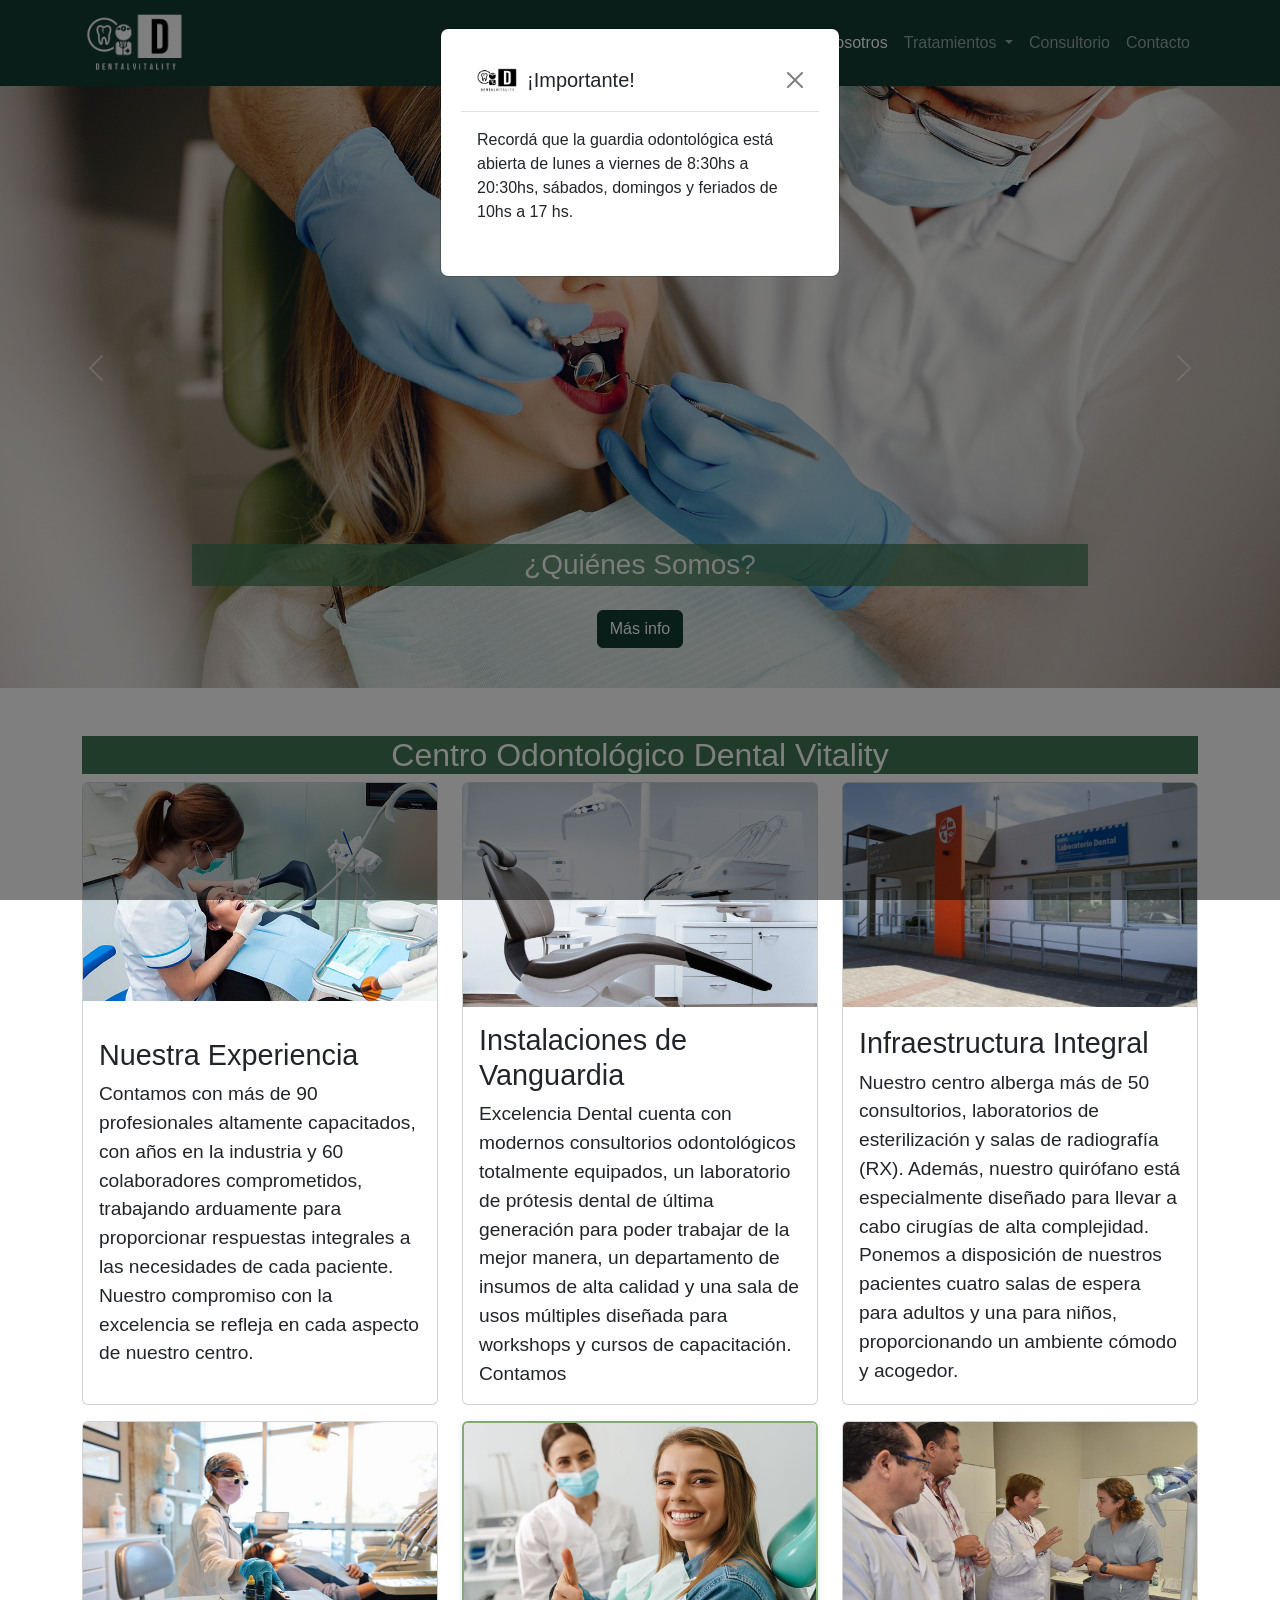
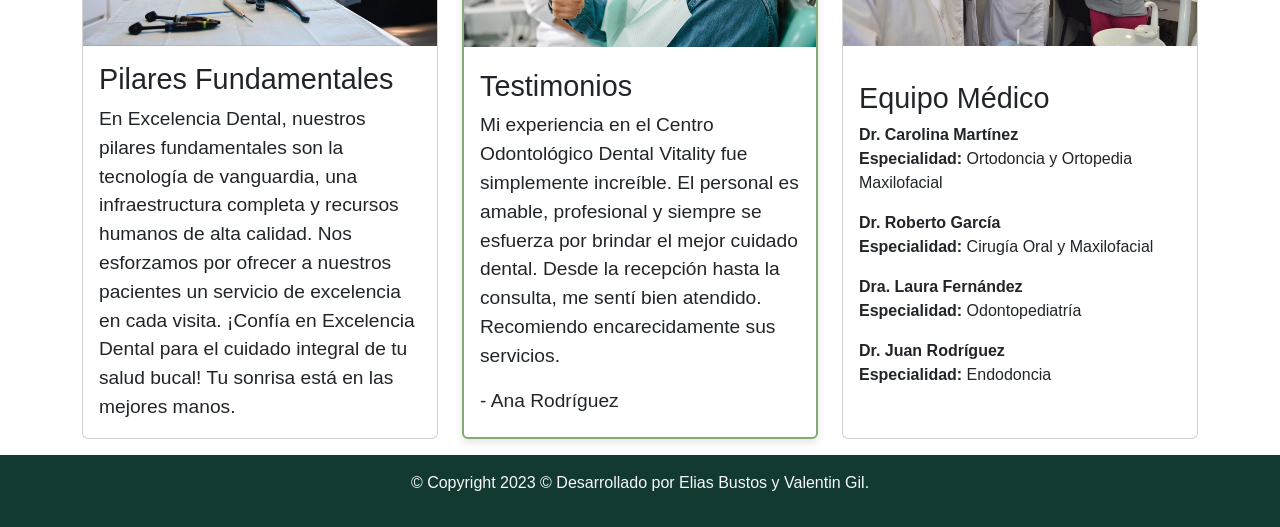
<file: pagina-web/index.html>
<!DOCTYPE html>
<html lang="en">

<head>
    <meta charset="UTF-8">
    <meta name="viewport" content="width=device-width, initial-scale=1.0">
    <title>Mi Página</title>

    <link href="https://cdn.jsdelivr.net/npm/bootstrap@5.3.2/dist/css/bootstrap.min.css" rel="stylesheet"
        integrity="sha384-T3c6CoIi6uLrA9TneNEoa7RxnatzjcDSCmG1MXxSR1GAsXEV/Dwwykc2MPK8M2HN" crossorigin="anonymous">
    <link rel="stylesheet" href="style.css">
    <script src="https://code.jquery.com/jquery-3.6.4.min.js"
        integrity="sha384-Ht7kV3RNCEePdXNhX9qWqLdKXqFSczIc3hx6/W5rUQtiyUTFCMz+5XFLDSqAUxuQ"
        crossorigin="anonymous"></script>
    <script src="https://cdn.jsdelivr.net/npm/@popperjs/core@2.11.8/dist/umd/popper.min.js"
        integrity="sha384-I7E8VVD/ismYTF4hNIPjVp/Zjvgyol6VFvRkX/vR+Vc4jQkC+hVqc2pM8ODewa9r"
        crossorigin="anonymous"></script>
</head>

<body>
    <nav class="navbar navbar-expand-lg navbar-dark navbar-custom fixed-top py-2">
        <div class="container">
            <a href="#" class="navbar-brand" style="font-size: 1.5rem;">
                <img src="Logos/DentalVitality-logos_white.png" alt="Tu logo" class="img-fluid"
                    style="max-height: 60px;">
            </a>
            <button class="navbar-toggler" type="button" data-bs-toggle="collapse" data-bs-target="#navbarS"
                aria-controls="navbarS" aria-expanded="false" aria-label="Toggle navigation">
                <span class="navbar-toggler-icon"></span>
            </button>
            <div class="collapse navbar-collapse" id="navbarS">
                <ul class="navbar-nav ms-auto mb-2 mb-lg-0">
                    <li class="nav-item">
                        <a href="#" class="nav-link active">Nosotros</a>
                    </li>

                    <li class="nav-item dropdown">
                        <a class="nav-link dropdown-toggle" href="#" id="navbarDropdownTratamientos" role="button"
                            data-bs-toggle="dropdown" aria-expanded="false">
                            Tratamientos
                        </a>
                        <ul class="dropdown-menu" aria-labelledby="navbarDropdownTratamientos">
                            <li><a class="dropdown-item" href="tratamiento1.html">Diagnóstico</a></li>
                            <li><a class="dropdown-item" href="tratamiento2.html">Implantes</a></li>
                            <li><a class="dropdown-item" href="tratamiento3.html">Ortodoncia</a></li>
                            <li><a class="dropdown-item" href="tratamiento4.html">Blanqueamiento</a></li>
                            <li><a class="dropdown-item" href="tratamiento5.html">Prótesis</a></li>
                        </ul>
                    </li>

                    <li class="nav-item">
                        <a href="consultorio.html" class="nav-link">Consultorio</a>
                    </li>
                    <li class="nav-item">
                        <a href="contacto.html" class="nav-link">Contacto</a>
                    </li>
                </ul>
            </div>
        </div>
    </nav>
   
    <div class="modal fade" id="alertModal" tabindex="-1" aria-labelledby="alertModalLabel" aria-hidden="true">
        <div class="modal-dialog">
            <div class="modal-content">
                <div class="modal-header">
                    <img src="Logos/DentalVitality-logos_black.png" alt="Tu Logo" class="logo-img">
                    <h5 class="modal-title" id="alertModalLabel">¡Importante!</h5>
                    <button type="button" class="btn-close" data-bs-dismiss="modal" aria-label="Close"></button>
                </div>
                <div class="modal-body">
                    <p>Recordá que la guardia odontológica está abierta de lunes a viernes de 8:30hs a 20:30hs, sábados, domingos y feriados de 10hs a 17 hs.</p>
                </div>
            </div>
        </div>
    </div>
    


    <section id="nosotros" class="mt-5">
        <div id="carouselExample" class="carousel slide" data-bs-ride="carousel">
            <div class="carousel-inner">
                <div class="carousel-item active">
                    <img src="imagenes/img.jpg" class="img-fluid d-block w-100 max-height"  alt="Descripción de la imagen 1">
                    <div class="carousel-caption d-md-block" st>
                        <h3 class="p-1 opacity-75" style="background-color: #417753;">¿Quiénes Somos?</h3>
                        <a href="#" class="btn btn-primary mt-3">Más info</a>
                    </div>
                </div>
                <div class="carousel-item">
                    <img src="imagenes/consultorio.jpg" class="img-fluid d-block w-100 max-height" alt="Descripción de la imagen 2">
                    <div class="carousel-caption d-md-block">
                        <h3 class="p-1 opacity-75" style="background-color: #417753;">Consultorio</h3>
                        <a href="consultorio.html" class="btn btn-primary mt-3">Más info</a>
                    </div>
                </div>
            </div>
            
            <button class="carousel-control-prev" type="button" data-bs-target="#carouselExample" data-bs-slide="prev">
                <span class="carousel-control-prev-icon" aria-hidden="true"></span>
                <span class="visually-hidden">Previous</span>
            </button>
            <button class="carousel-control-next" type="button" data-bs-target="#carouselExample" data-bs-slide="next">
                <span class="carousel-control-next-icon" aria-hidden="true"></span>
                <span class="visually-hidden">Next</span>
            </button>
        </div>
    </section>

    <section id="descripcionEmpresa" class="mt-5">
        <div class="container">
            <h2 class="text-center text-white consultorio-bg">Centro Odontológico Dental Vitality</h2>

            <div class="row">

                
                <div class="col-md-4 mb-3">
                    <div class="card h-100">
                        <img src="imagenes/img1.jpg" class="card-img-top" alt="Imagen Ilustrativa">
                        <div class="card-body d-flex flex-column">
                            <h4 class="card-title">Nuestra Experiencia</h4>
                            <p class="card-text">Contamos con más de 90 profesionales altamente capacitados, con años en la industria y 60
                                colaboradores comprometidos, trabajando arduamente para proporcionar respuestas integrales
                                a las necesidades de cada paciente. Nuestro compromiso con la excelencia se refleja en
                                cada aspecto de nuestro centro.</p>
                        </div>
                    </div>
                </div>

                
                <div class="col-md-4 mb-3">
                    <div class="card h-100">
                        <img src="imagenes/img2.jpg" class="card-img-top" alt="Imagen Ilustrativa">
                        <div class="card-body d-flex flex-column">
                            <h4 class="card-title">Instalaciones de Vanguardia</h4>
                            <p class="card-text">Excelencia Dental cuenta con modernos consultorios odontológicos
                                totalmente equipados, un laboratorio de prótesis dental de última generación para poder trabajar de la mejor manera, un
                                departamento de insumos de alta calidad y una sala de usos múltiples diseñada para workshops y cursos de
                                capacitación. Contamos</p>
                        </div>
                    </div>
                </div>

                
                <div class="col-md-4 mb-3">
                    <div class="card h-100">
                        <img src="imagenes/infra.jpg" class="card-img-top" alt="Imagen Ilustrativa">
                        <div class="card-body d-flex flex-column">
                            <h4 class="card-title">Infraestructura Integral</h4>
                            <p class="card-text">Nuestro centro alberga más de 50 consultorios, laboratorios de
                                esterilización y salas de radiografía (RX). Además, nuestro quirófano está especialmente
                                diseñado para llevar a cabo cirugías de alta complejidad. Ponemos a disposición de
                                nuestros pacientes cuatro salas de espera para adultos y una para niños, proporcionando
                                un ambiente cómodo y acogedor.</p>
                        </div>
                    </div>
                </div>

                
                <div class="col-md-4 mb-3">
                    <div class="card h-100">
                        <img src="imagenes/pilar.jpg" class="card-img-top" alt="Imagen Ilustrativa">
                        <div class="card-body d-flex flex-column">
                            <h4 class="card-title">Pilares Fundamentales</h4>
                            <p class="card-text">En Excelencia Dental, nuestros pilares fundamentales son la tecnología
                                de vanguardia, una infraestructura completa y recursos humanos de alta calidad. Nos
                                esforzamos por ofrecer a nuestros pacientes un servicio de excelencia en cada visita.
                                ¡Confía en Excelencia Dental para el cuidado integral de tu salud bucal! Tu sonrisa está
                                en las mejores manos.</p>
                        </div>
                    </div>
                </div>

                <div class="col-md-4 mb-3">
                    <div class="card h-100 destacado">
                        <img src="imagenes/paciente.jpg" class="card-img-top" alt="Imagen Ilustrativa">
                        <div class="card-body d-flex flex-column">
                            <h4 class="card-title">Testimonios</h4>
                            <p class="card-text">Mi experiencia en el Centro Odontológico Dental Vitality fue simplemente
                                increíble. El personal es amable, profesional y siempre se esfuerza por brindar el mejor
                                cuidado dental. Desde la recepción hasta la consulta, me sentí bien atendido. Recomiendo
                                encarecidamente sus servicios.</p>
                            <p class="card-text">- Ana Rodríguez</style=></p>
                        </div>
                    </div>
                </div>

                <div class="col-md-4 mb-3">
                    <div class="card h-100">
                        <img src="imagenes/medicos.jpg" class="card-img-top" alt="Imagen Ilustrativa">
                        <div class="card-body d-flex flex-column">
                            <h4 class="card-title">Equipo Médico</h4>
                            <ul class="list-unstyled">
                                <li><strong>Dr. Carolina Martínez</strong></li>
                                <li><strong>Especialidad:</strong> Ortodoncia y Ortopedia Maxilofacial</li>
                            </ul>
                
                            <ul class="list-unstyled">
                                <li><strong>Dr. Roberto García</strong></li>
                                <li><strong>Especialidad:</strong> Cirugía Oral y Maxilofacial</li>
                            </ul>
                
                            <ul class="list-unstyled">
                                <li><strong>Dra. Laura Fernández</strong></li>
                                <li><strong>Especialidad:</strong> Odontopediatría</li>
                            </ul>
                
                            <ul class="list-unstyled">
                                <li><strong>Dr. Juan Rodríguez</strong></li>
                                <li><strong>Especialidad:</strong> Endodoncia</li>
                            </ul>
                        </div>
                    </div>
                </div>
            </div>
        </div>
        
    </section>
    
    <footer class="text-light py-3 footer-custom">
        <div class="container text-center">
            <p>&copy; Copyright 2023 © Desarrollado por Elias Bustos y Valentin Gil.</p>
        </div>
    </footer>

    <script src="https://cdn.jsdelivr.net/npm/bootstrap@5.3.2/dist/js/bootstrap.min.js"
        integrity="sha384-BBtl+eGJRgqQAUMxJ7pMwbEyER4l1g+O15P+16Ep7Q9Q+zqX6gSbd85u4mG4QzX+"
        crossorigin="anonymous"></script>

    <script src="script.js"></script>
</body>

</html>
</file>
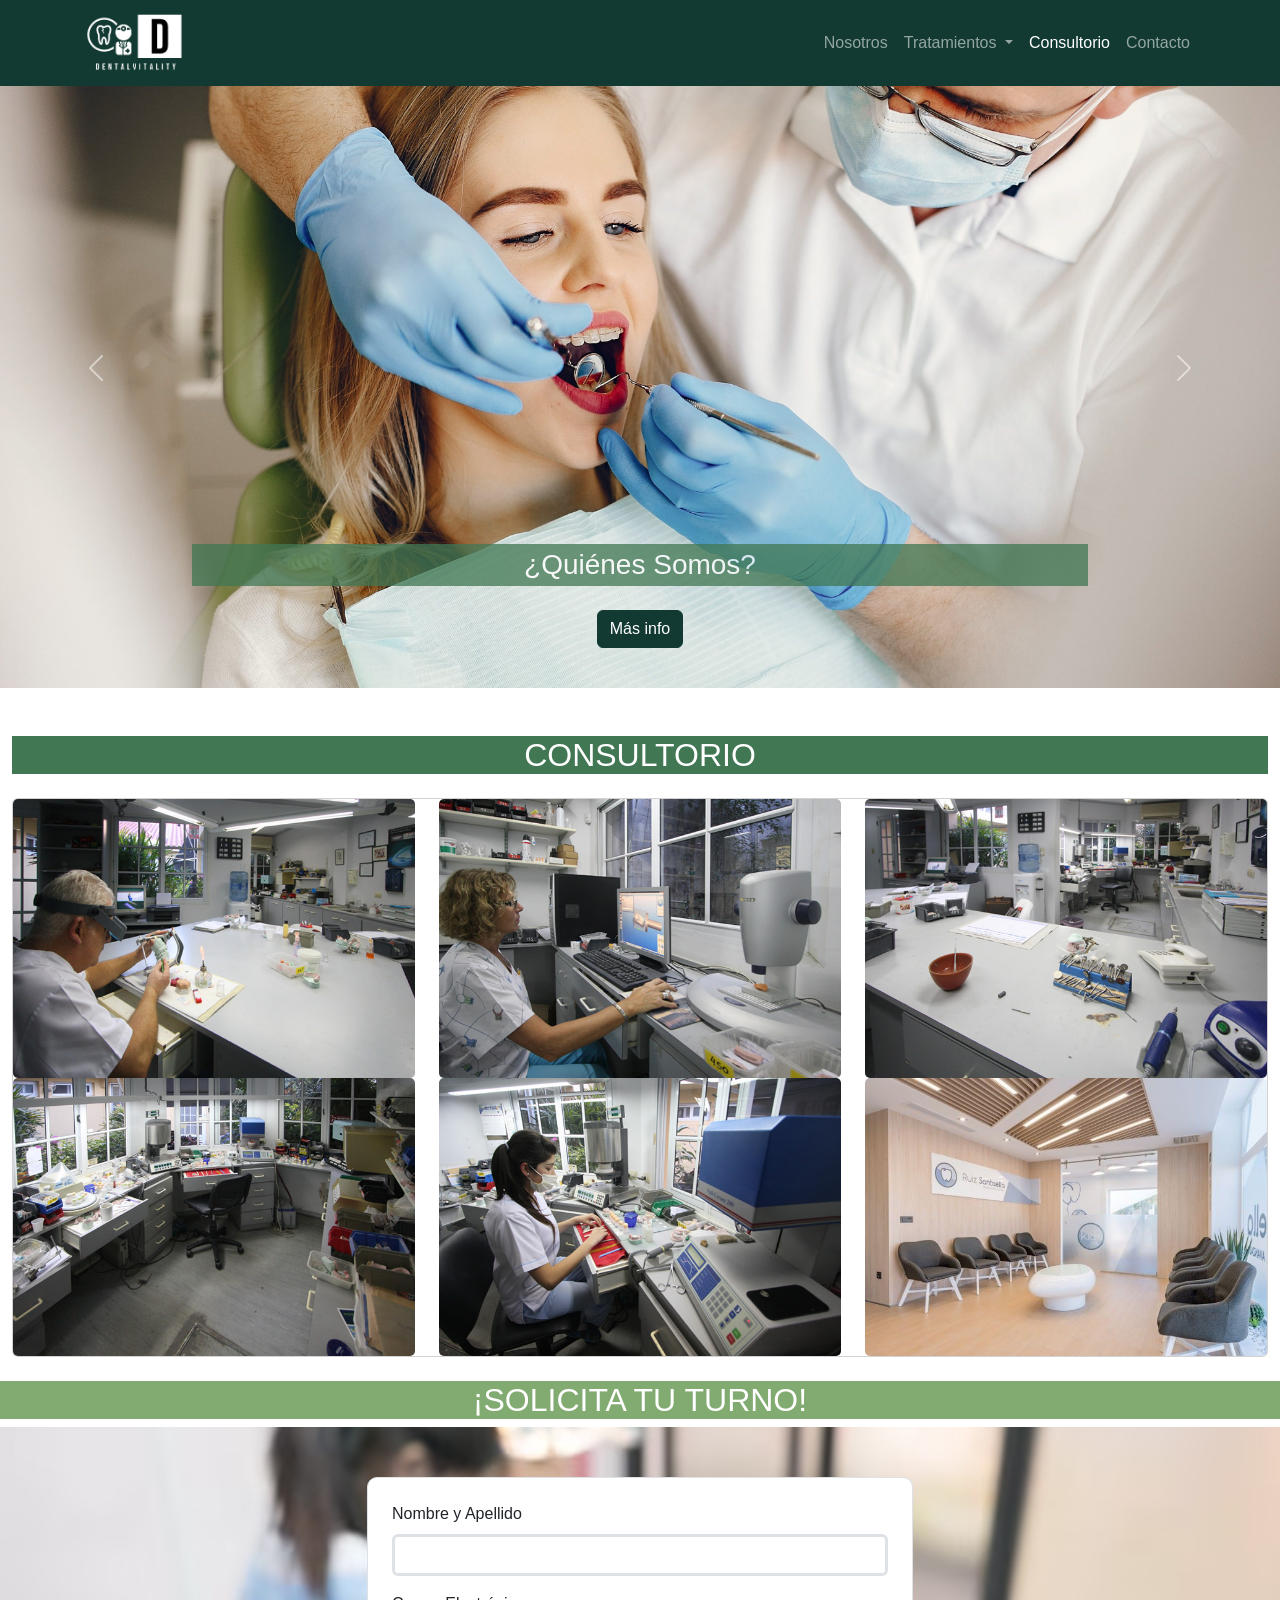
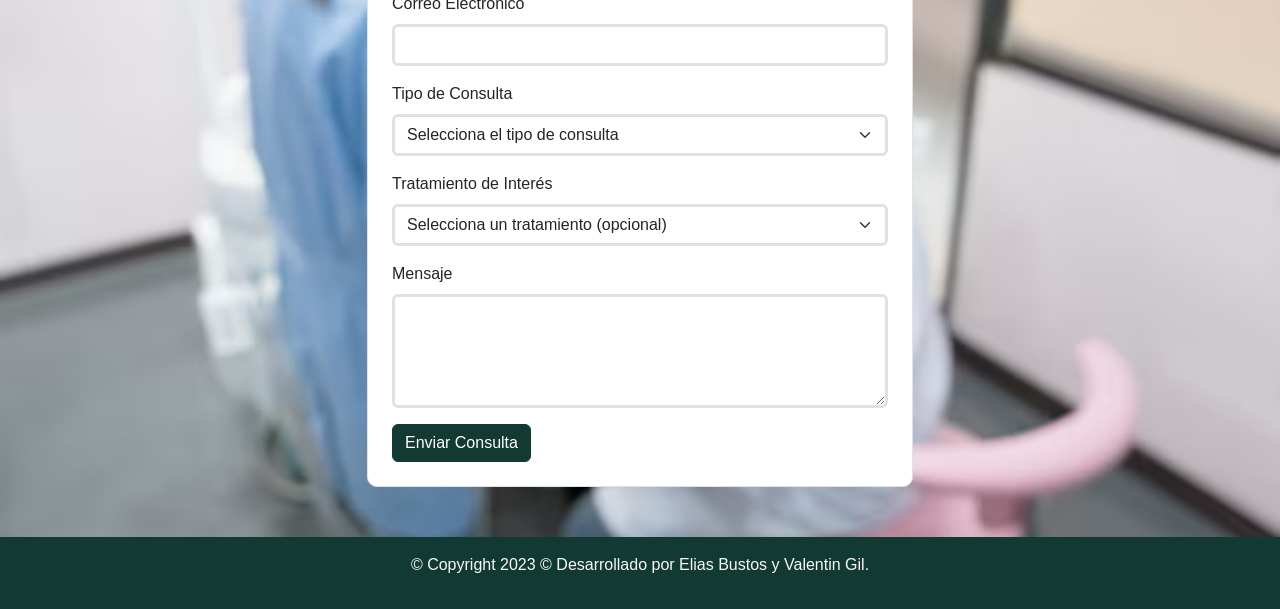
<file: pagina-web/consultorio.html>
<!DOCTYPE html>
<html lang="en">

<head>
    <meta charset="UTF-8">
    <meta name="viewport" content="width=device-width, initial-scale=1.0">
    <title>Mi Página</title>
    
    <link href="https://cdn.jsdelivr.net/npm/bootstrap@5.3.2/dist/css/bootstrap.min.css" rel="stylesheet"
        integrity="sha384-T3c6CoIi6uLrA9TneNEoa7RxnatzjcDSCmG1MXxSR1GAsXEV/Dwwykc2MPK8M2HN" crossorigin="anonymous">
    <link rel="stylesheet" href="style.css">
    <script src="https://code.jquery.com/jquery-3.6.4.min.js"
        integrity="sha384-Ht7kV3RNCEePdXNhX9qWqLdKXqFSczIc3hx6/W5rUQtiyUTFCMz+5XFLDSqAUxuQ"
        crossorigin="anonymous"></script>
    <script src="https://cdn.jsdelivr.net/npm/@popperjs/core@2.11.8/dist/umd/popper.min.js"
        integrity="sha384-I7E8VVD/ismYTF4hNIPjVp/Zjvgyol6VFvRkX/vR+Vc4jQkC+hVqc2pM8ODewa9r"
        crossorigin="anonymous"></script>
    <script src="https://cdn.jsdelivr.net/npm/bootstrap@5.3.2/dist/js/bootstrap.min.js"
        integrity="sha384-BBtl+eGJRgqQAUMxJ7pMwbEyER4l1g+O15P+16Ep7Q9Q+zqX6gSbd85u4mG4QzX+"
        crossorigin="anonymous"></script>
</head>

<body>
    <nav class="navbar navbar-expand-lg navbar-dark navbar-custom fixed-top py-2">
        <div class="container">
            <a href="#" class="navbar-brand" style="font-size: 1.5rem;">
                <img src="Logos/DentalVitality-logos_white.png" alt="Tu logo" class="img-fluid"
                    style="max-height: 60px;">
            </a>
            <button class="navbar-toggler" type="button" data-bs-toggle="collapse" data-bs-target="#navbarS"
                aria-controls="navbarS" aria-expanded="false" aria-label="Toggle navigation">
                <span class="navbar-toggler-icon"></span>
            </button>
            <div class="collapse navbar-collapse" id="navbarS">
                <ul class="navbar-nav ms-auto mb-2 mb-lg-0">
                    <li class="nav-item">
                        <a href="index.html" class="nav-link">Nosotros</a>
                    </li>

                    <li class="nav-item dropdown">
                        <a class="nav-link dropdown-toggle" href="#" id="navbarDropdownTratamientos" role="button"
                            data-bs-toggle="dropdown" aria-expanded="false">
                            Tratamientos
                        </a>
                        <ul class="dropdown-menu" aria-labelledby="navbarDropdownTratamientos">
                            <li><a class="dropdown-item" href="tratamiento1.html">Diagnóstico</a></li>
                            <li><a class="dropdown-item" href="tratamiento2.html">Implantes</a></li>
                            <li><a class="dropdown-item" href="tratamiento3.html">Ortodoncia</a></li>
                            <li><a class="dropdown-item" href="tratamiento4.html">Blanqueamiento</a></li>
                            <li><a class="dropdown-item" href="tratamiento5.html">Prótesis</a></li>
                        </ul>
                    </li>

                    <li class="nav-item">
                        <a href="#" class="nav-link active">Consultorio</a>
                    </li>
                    <li class="nav-item">
                        <a href="contacto.html" class="nav-link">Contacto</a>
                    </li>
                </ul>
            </div>
        </div>
    </nav>

    <section id="nosotros" class="mt-5">
        <div id="carouselExample" class="carousel slide" data-bs-ride="carousel">
            <div class="carousel-inner">
                <div class="carousel-item active">
                    <img src="imagenes/img.jpg" class="img-fluid d-block w-100 max-height" alt="Descripción de la imagen 1">
                    <div class="carousel-caption d-md-block ">
                        <h3 class="p-1 opacity-75" style="background-color: #417753;">¿Quiénes Somos?</h3>
                        <a href="index.html" class="btn btn-primary mt-3">Más info</a>
                    </div>
                </div>
                <div class="carousel-item">
                    <img src="imagenes/consultorio.jpg" class="img-fluid d-block w-100 max-height" alt="Descripción de la imagen 1">
                    <div class="carousel-caption d-md-block ">
                        <h3 class="p-1 opacity-75" style="background-color: #417753;">Consultorio</h3>
                        <a href="#" class="btn btn-primary mt-3">Más info</a>
                    </div>
                </div>
            </div>

            <button class="carousel-control-prev" type="button" data-bs-target="#carouselExample" data-bs-slide="prev">
                <span class="carousel-control-prev-icon" aria-hidden="true"></span>
                <span class="visually-hidden">Previous</span>
            </button>
            <button class="carousel-control-next" type="button" data-bs-target="#carouselExample" data-bs-slide="next">
                <span class="carousel-control-next-icon" aria-hidden="true"></span>
                <span class="visually-hidden">Next</span>
            </button>
        </div>
      <section id="nosotros" class="mt-5">
    <div class="container-fluid mt-5 pb-4">
        <h2 class="text-center text-white consultorio-bg">CONSULTORIO</h2>

        <div class="card mt-4">
            <div class="row no-gutters">

                <div class="col-md-4">
                    <div class="image-container">
                        <img src="imagenes/cons1.jpg" class="card-img img-fluid" alt="Imagen Ilustrativa">
                    </div>
                </div>

                <div class="col-md-4">
                    <div class="image-container">
                        <img src="imagenes/cons2.jpg" class="card-img img-fluid" alt="Imagen Ilustrativa">
                    </div>
                </div>

                <div class="col-md-4">
                    <div class="image-container">
                        <img src="imagenes/cons3.jpg" class="card-img img-fluid" alt="Imagen Ilustrativa">
                    </div>
                </div>

                <div class="col-md-4">
                    <div class="image-container">
                        <img src="imagenes/cons4.jpg" class="card-img img-fluid" alt="Imagen Ilustrativa">
                    </div>
                </div>

                <div class="col-md-4">
                    <div class="image-container">
                        <img src="imagenes/cons5.jpg" class="card-img img-fluid" alt="Imagen Ilustrativa">
                    </div>
                </div>

                <div class="col-md-4">
                    <div class="">
                        <img src="imagenes/cons6.jpg" class="card-img img-fluid" alt="Imagen Ilustrativa">
                    </div>
                </div>
            </div>
        </div>
    </div>
</section>


<h2 class="text-center text-white trata-bg">¡SOLICITA TU TURNO!</h2>

        <section id="formulario-container" class="container-fluid bg-blur" style="padding-top: 50px; padding-bottom: 50px;">
            <div class="container">
                <div class="row justify-content-center">
                    <div class="col-md-8 col-lg-6">
                        
                        <div class="formulario-recuadro p-4 bg-white border">
                            
                            <form action="#" method="post">
        
                                <div class="mb-3">
                                    <label for="nombre" class="form-label">Nombre y Apellido</label>
                                    <input type="text" class="form-control" id="nombre" name="nombre" required>
                                </div>
        
                                <div class="mb-3">
                                    <label for="email" class="form-label">Correo Electrónico</label>
                                    <input type="email" class="form-control" id="email" name="email" required>
                                </div>
        
                                <div class="mb-3">
                                    <label for="tipoConsulta" class="form-label">Tipo de Consulta</label>
                                    <select class="form-select" id="tratamiento" name="tipoConsulta">
                                        <option value="" disabled selected>Selecciona el tipo de consulta</option>
                                        <option value="consulGeneral">Consulta general</option>
                                        <option value="consulDiagnostico">Consulta de diagnóstico</option>
                                    </select>
                                </div>
        
                                <div class="mb-3">
                                    <label for="tratamiento" class="form-label">Tratamiento de Interés</label>
                                    <select class="form-select" id="tratamiento" name="tratamiento">
                                        <option value="" disabled selected>Selecciona un tratamiento (opcional)</option>
                                        <option value="Diagnóstico">Diagnóstico</option>
                                        <option value="Implantes">Implantes</option>
                                        <option value="Ortodoncia">Ortodoncia</option>
                                    </select>
                                </div>
        
                                <div class="mb-3">
                                    <label for="mensaje" class="form-label">Mensaje</label>
                                    <textarea class="form-control" id="mensaje" name="mensaje" rows="4" required></textarea>
                                </div>
        
                                <button type="submit" class="btn btn-primary">Enviar Consulta</button>
                            </form>
                        </div>
                    </div>
                </div>
            </div>
        </section>
        

        <footer class="text-light py-3 footer-custom">
            <div class="container text-center">
                <p>&copy; Copyright 2023 © Desarrollado por Elias Bustos y Valentin Gil.</p>
            </div>
        </footer>

</body>

</html>
</file>
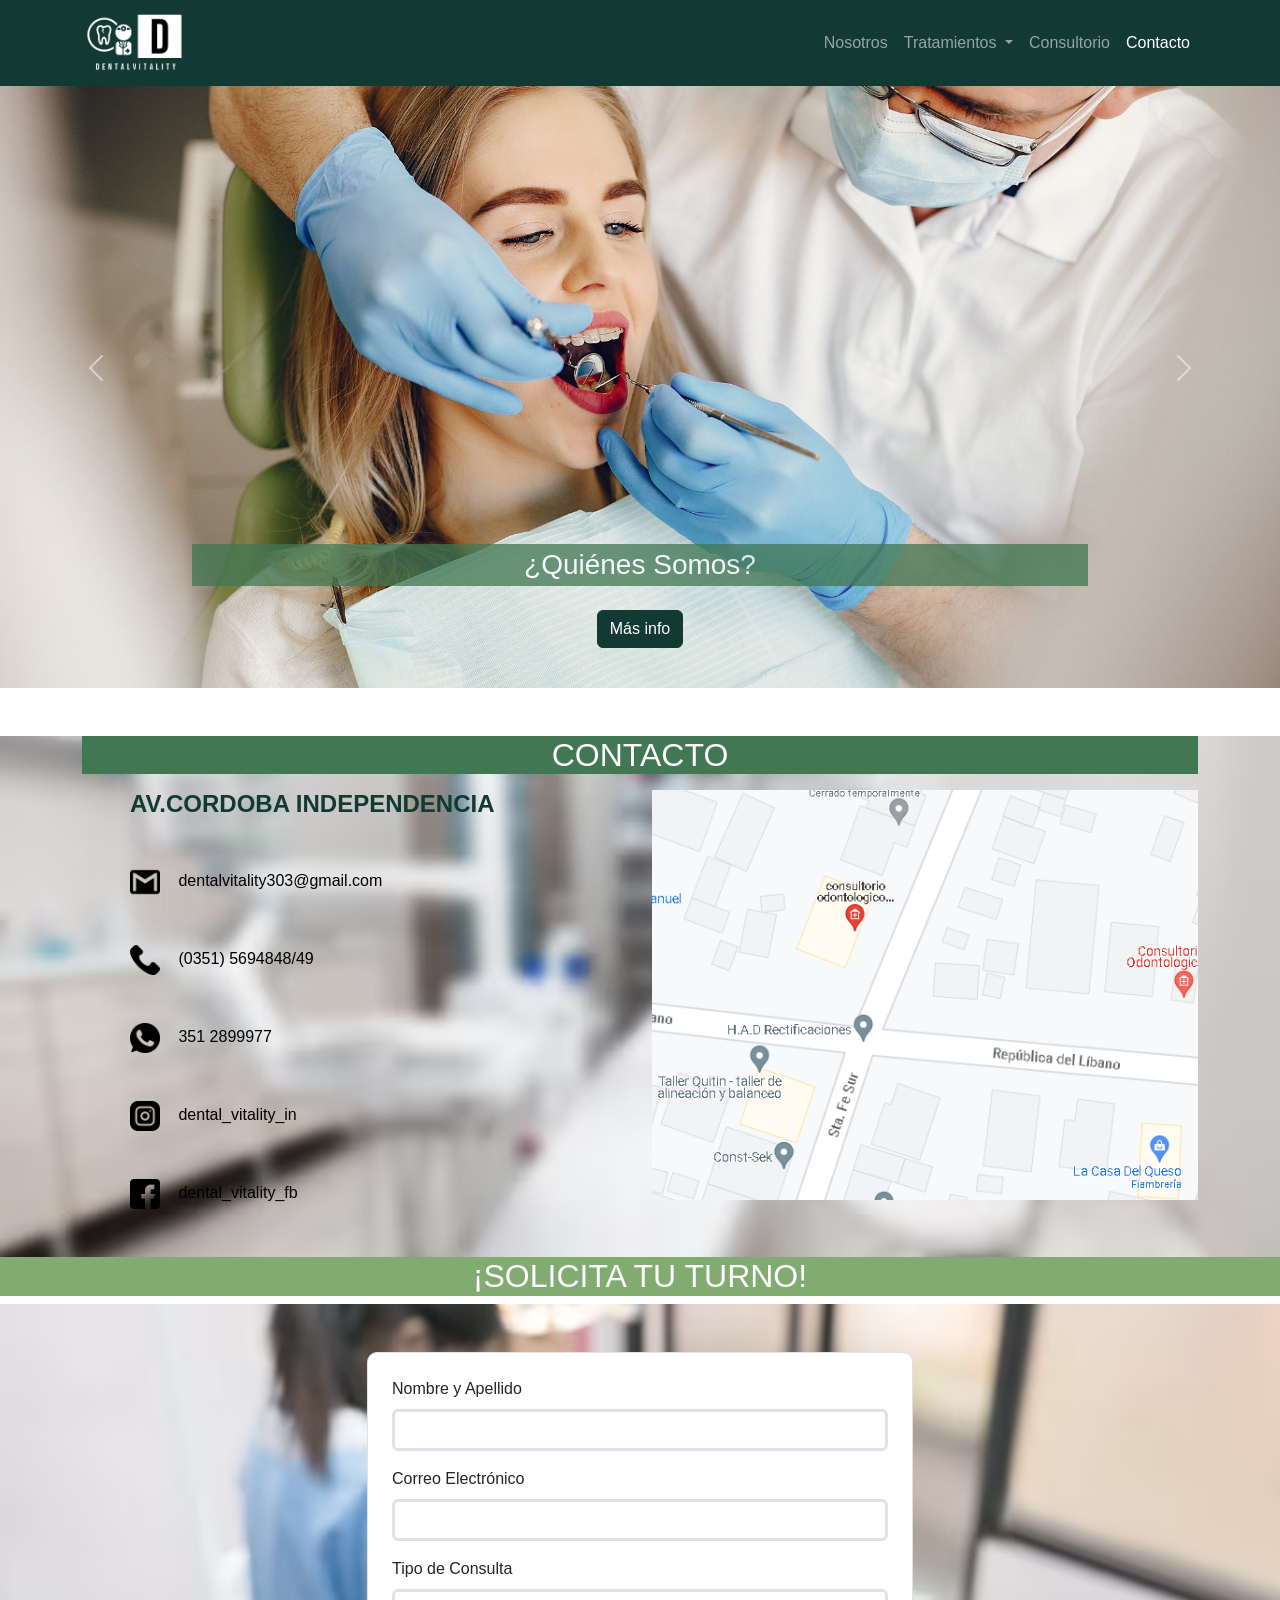
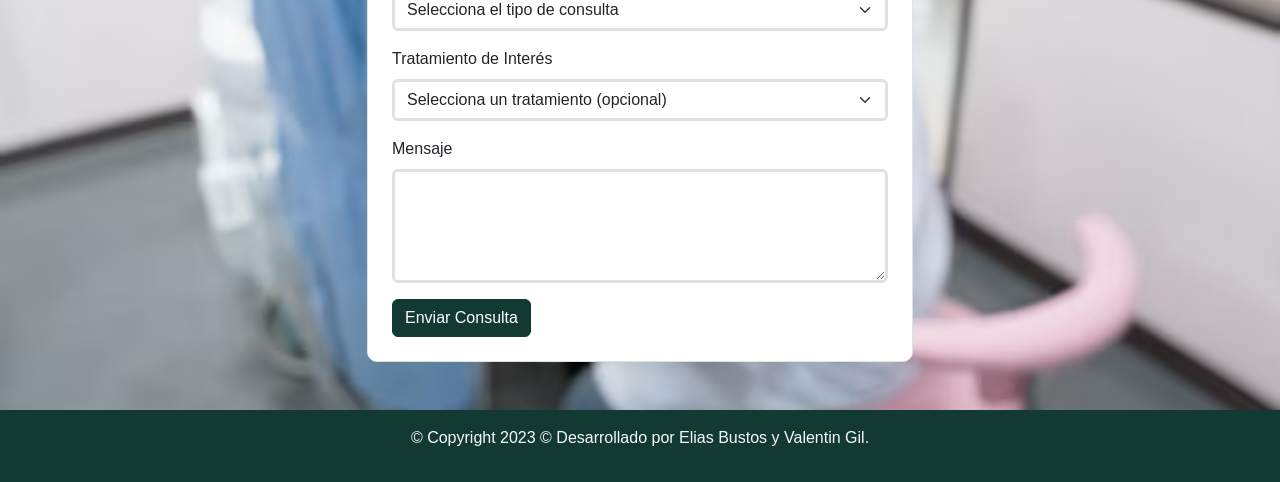
<file: pagina-web/contacto.html>
<!DOCTYPE html>
<html lang="en">

<head>
    <meta charset="UTF-8">
    <meta name="viewport" content="width=device-width, initial-scale=1.0">
    <title>Tratamiento 1</title>
    <link href="https://cdn.jsdelivr.net/npm/bootstrap@5.3.2/dist/css/bootstrap.min.css" rel="stylesheet"
        integrity="sha384-T3c6CoIi6uLrA9TneNEoa7RxnatzjcDSCmG1MXxSR1GAsXEV/Dwwykc2MPK8M2HN" crossorigin="anonymous">
    <link rel="stylesheet" href="style.css">
    <link rel="stylesheet" href="https://cdnjs.cloudflare.com/ajax/libs/font-awesome/6.0.0/css/all.min.css"
        integrity="sha512-7u9UJQBhXoj1K8Ds9E5Le4Q7uSfFSeK/zfWzI8IGlRzi7Rm9tijtnFvkpzzbeZYCDamzPf8Fb5z6k6hL/TdIgg=="
        crossorigin="anonymous" referrerpolicy="no-referrer" />

</head>

<body>
    <nav class="navbar navbar-expand-lg navbar-dark navbar-custom fixed-top py-2">
        <div class="container">
            <a href="#" class="navbar-brand" style="font-size: 1.5rem;">
                <img src="Logos/DentalVitality-logos_white.png" alt="Tu logo" class="img-fluid"
                    style="max-height: 60px;">
            </a>
            <button class="navbar-toggler" type="button" data-bs-toggle="collapse" data-bs-target="#navbarS"
                aria-controls="navbarS" aria-expanded="false" aria-label="Toggle navigation">
                <span class="navbar-toggler-icon"></span>
            </button>
            <div class="collapse navbar-collapse" id="navbarS">
                <ul class="navbar-nav ms-auto mb-2 mb-lg-0">
                    <li class="nav-item">
                        <a href="index.html" class="nav-link">Nosotros</a>
                    </li>
                    <li class="nav-item dropdown">
                        <a class="nav-link dropdown-toggle" href="#" id="navbarDropdownTratamientos" role="button"
                            data-bs-toggle="dropdown" aria-expanded="false">
                            Tratamientos
                        </a>
                        <ul class="dropdown-menu" aria-labelledby="navbarDropdownTratamientos">
                            <li><a class="dropdown-item" href="tratamiento1.html">Diagnóstico</a></li>
                            <li><a class="dropdown-item" href="tratamiento2.html">Implantes</a></li>
                            <li><a class="dropdown-item" href="tratamiento3.html">Ortodoncia</a></li>
                            <li><a class="dropdown-item" href="tratamiento4.html">Blanqueamiento</a></li>
                            <li><a class="dropdown-item" href="tratamiento5.html">Prótesis</a></li>
                        </ul>
                    </li>
                    <li class="nav-item">
                        <a href="consultorio.html" class="nav-link">Consultorio</a>
                    </li>
                    <li class="nav-item">
                        <a href="#" class="nav-link active">Contacto</a>
                    </li>
                </ul>
            </div>
        </div>
    </nav>

    <section id="nosotros" class="mt-5 mb-1">
        <div id="carouselExample" class="carousel slide" data-bs-ride="carousel">
            <div class="carousel-inner">
                <div class="carousel-item active">
                    <img src="imagenes/img.jpg" class="img-fluid d-block w-100 max-height" alt="Descripción de la imagen 1">
                    <div class="carousel-caption d-md-block ">
                        <h3 class="p-1 opacity-75" style="background-color: #417753;">¿Quiénes Somos?</h3>
                        <a href="index.html" class="btn btn-primary mt-3">Más info</a>
                    </div>
                </div>
                <div class="carousel-item">
                    <img src="imagenes/consultorio.jpg" class="img-fluid d-block w-100 max-height" alt="Descripción de la imagen 1">
                    <div class="carousel-caption d-md-block ">
                        <h3 class="p-1 opacity-75" style="background-color: #417753;">Consultorio</h3>
                        <a href="consultorio.html" class="btn btn-primary mt-3">Más info</a>
                    </div>
                </div>
            </div>

            <button class="carousel-control-prev" type="button" data-bs-target="#carouselExample" data-bs-slide="prev">
                <span class="carousel-control-prev-icon" aria-hidden="true"></span>
                <span class="visually-hidden">Previous</span>
            </button>
            <button class="carousel-control-next" type="button" data-bs-target="#carouselExample" data-bs-slide="next">
                <span class="carousel-control-next-icon" aria-hidden="true"></span>
                <span class="visually-hidden">Next</span>
            </button>
        </div>
    </section>

    <section id="contacto" class="mt-5 pt-0 pb-3">
        <div class="container">
            <div class="contacto-header bg-green container-fluid px-0"> 
                <h2 class="text-center text-white container-fluid">CONTACTO</h2>
            </div>
            <div class="row mt-3">
                <div class="col-md-6">
                    <address>
                       <b><strong><h4 class="d-flex align-items-center px-5"><span class="cambio-color">AV.CORDOBA INDEPENDENCIA</span></h4></strong></b><br>
                        <ul class="list-unstyled ps-5">
                            <li class="contacto  align-items-center mb-3 py-3">
                                <img src="Logos/gmail.png" alt="Gmail" class="logo-icono">
                                <a href="mailto:garden@sopsrl.com" class="text-decoration-none p-1">dentalvitality303@gmail.com</a>
                            </li>
                            <li class="contacto align-items-center mb-3 py-3">
                                <img src="Logos/telefono.png" alt="Teléfono" class="logo-icono ">
                                <span><a href="tel:+543515694848" class="text-decoration-none p-1">(0351) 5694848/49</a></span>
                            </li>
                            <li class="contacto align-items-center mb-3 py-3">
                                <img src="Logos/whatsapp.png" alt="WhatsApp" class="logo-icono ">
                                <span><a href="https://wa.me/3512899977" class="text-decoration-none p-1">351 2899977</a></span>
                            </li>
                            <li class="contacto align-items-center mb-3 py-3">
                                <img src="Logos/instagram.png" alt="Instagram" class="logo-icono ">
                                <span><a href="https://www.instagram.com/dental_vitality_in" class="text-decoration-none p-1">dental_vitality_in</a></span>
                            </li>
                            <li class="contacto align-items-center py-3">
                                <img src="Logos/facebook.png" alt="Facebook" class="logo-icono">
                                <span><a href="https://www.facebook.com/dental_vitality_fb" class="text-decoration-none p-1">dental_vitality_fb</a></span>
                            </li>
                        </ul>
                    </address>
                </div>
                <div class="col-md-6">
                    <div class="map-container">
                        <img src="imagenes/ubicacion.png" alt="Ubicación" class="img-fluid">
                    </div>
                </div>
            </div>
        </div>
    </section>
    
    

    <h2 class="text-center text-white trata-bg">¡SOLICITA TU TURNO!</h2>

<section id="formulario-container" class="container-fluid bg-blur py-5">
        <div class="container">
            <div class="row justify-content-center">
                <div class="col-md-8 col-lg-6">
                    
                    <div class="formulario-recuadro p-4 bg-white border">
                        
                        <form action="#" method="post">
    
                            <div class="mb-3">
                                <label for="nombre" class="form-label">Nombre y Apellido</label>
                                <input type="text" class="form-control" id="nombre" name="nombre" required>
                            </div>
    
                            <div class="mb-3">
                                <label for="email" class="form-label">Correo Electrónico</label>
                                <input type="email" class="form-control" id="email" name="email" required>
                            </div>
    
                            <div class="mb-3">
                                <label for="tipoConsulta" class="form-label">Tipo de Consulta</label>
                                <select class="form-select" id="tratamiento" name="tipoConsulta">
                                    <option value="" disabled selected>Selecciona el tipo de consulta</option>
                                    <option value="consulGeneral">Consulta general</option>
                                    <option value="consulDiagnostico">Consulta de diagnóstico</option>
                                </select>
                            </div>
    
                            <div class="mb-3">
                                <label for="tratamiento" class="form-label">Tratamiento de Interés</label>
                                <select class="form-select" id="tratamiento" name="tratamiento">
                                    <option value="" disabled selected>Selecciona un tratamiento (opcional)</option>
                                    <option value="Diagnóstico">Diagnóstico</option>
                                    <option value="Implantes">Implantes</option>
                                    <option value="Ortodoncia">Ortodoncia</option>
                                </select>
                            </div>
    
                            <div class="mb-3">
                                <label for="mensaje" class="form-label">Mensaje</label>
                                <textarea class="form-control" id="mensaje" name="mensaje" rows="4" required></textarea>
                            </div>
    
                            <button type="submit" class="btn btn-primary">Enviar Consulta</button>
                        </form>
                    </div>
                </div>
            </div>
        </div>
    </section>

    <footer class="text-light py-3 footer-custom">
        <div class="container text-center">
            <p>&copy; Copyright 2023 © Desarrollado por Elias Bustos y Valentin Gil.</p>
        </div>
    </footer>

    <script src="https://code.jquery.com/jquery-3.6.4.min.js"
        integrity="sha384-Ht7kV3RNCEePdXNhX9qWqLdKXqFSczIc3hx6/W5rUQtiyUTFCMz+5XFLDSqAUxuQ"
        crossorigin="anonymous"></script>
    <script src="https://cdn.jsdelivr.net/npm/@popperjs/core@2.11.8/dist/umd/popper.min.js"
        integrity="sha384-I7E8VVD/ismYTF4hNIPjVp/Zjvgyol6VFvRkX/vR+Vc4jQkC+hVqc2pM8ODewa9r"
        crossorigin="anonymous"></script>
    <script src="https://cdn.jsdelivr.net/npm/bootstrap@5.3.2/dist/js/bootstrap.min.js"
        integrity="sha384-BBtl+eGJRgqQAUMxJ7pMwbEyER4l1g+O15P+16Ep7Q9Q+zqX6gSbd85u4mG4QzX+"
        crossorigin="anonymous"></script>
</body>

</html>
</file>
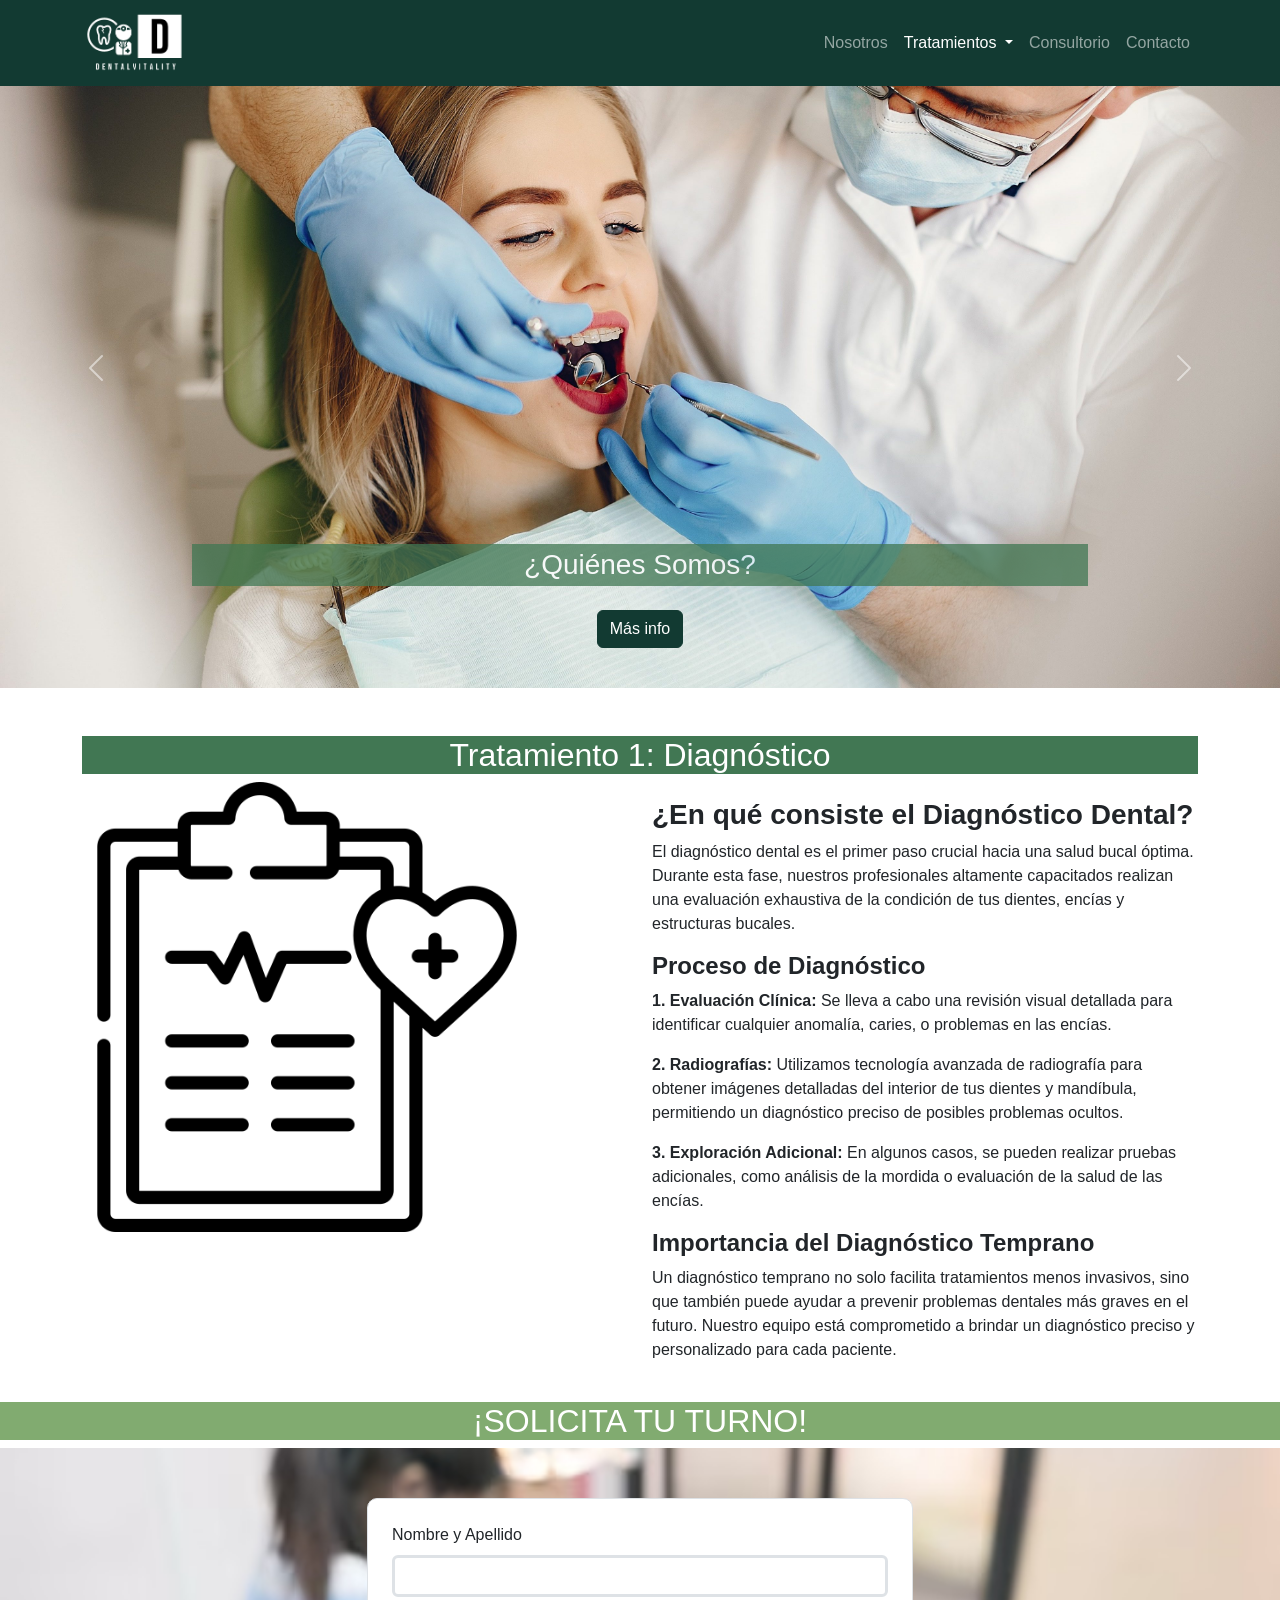
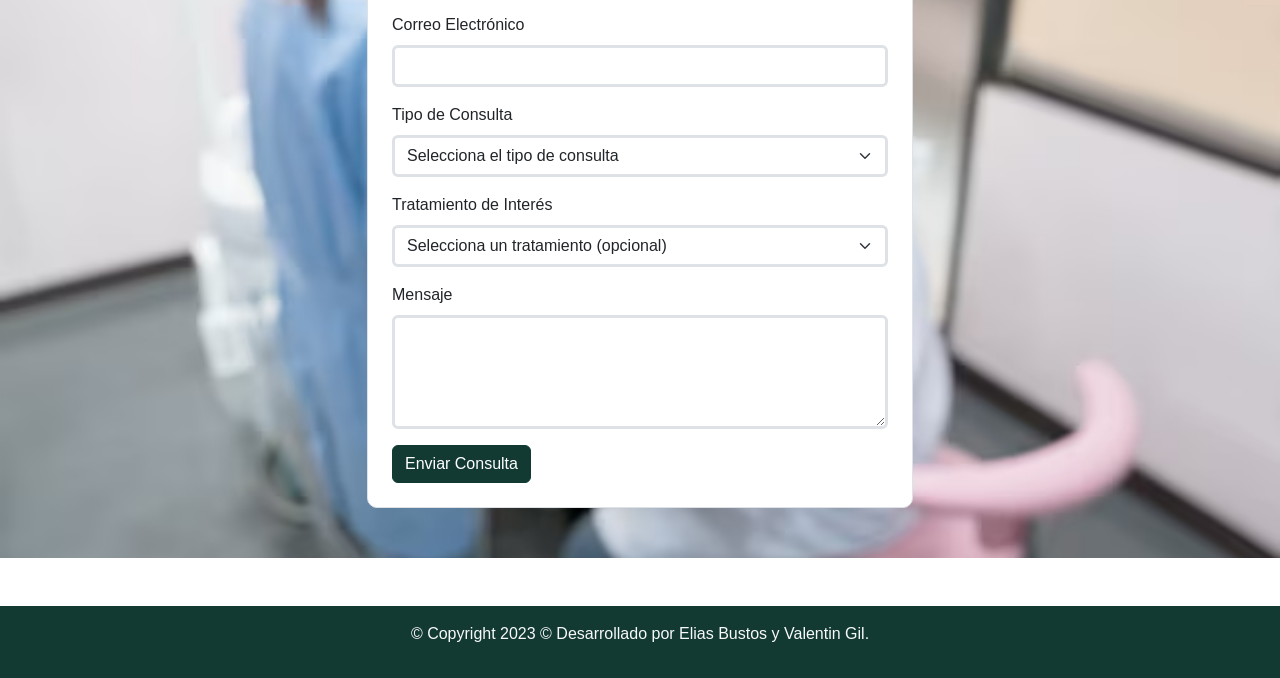
<file: pagina-web/tratamiento1.html>
<!DOCTYPE html>
<html lang="en">

<head>
    <meta charset="UTF-8">
    <meta name="viewport" content="width=device-width, initial-scale=1.0">
    <title>Tratamiento 1</title>
    <link href="https://cdn.jsdelivr.net/npm/bootstrap@5.3.2/dist/css/bootstrap.min.css" rel="stylesheet"
        integrity="sha384-T3c6CoIi6uLrA9TneNEoa7RxnatzjcDSCmG1MXxSR1GAsXEV/Dwwykc2MPK8M2HN" crossorigin="anonymous">
    <link rel="stylesheet" href="style.css">
</head>

<body>
    <nav class="navbar navbar-expand-lg navbar-dark navbar-custom fixed-top py-2">
        <div class="container">
            <a href="#" class="navbar-brand" style="font-size: 1.5rem;">
                <img src="Logos/DentalVitality-logos_white.png" alt="Tu logo" class="img-fluid"
                    style="max-height: 60px;">
            </a>
            <button class="navbar-toggler" type="button" data-bs-toggle="collapse" data-bs-target="#navbarS"
                aria-controls="navbarS" aria-expanded="false" aria-label="Toggle navigation">
                <span class="navbar-toggler-icon"></span>
            </button>
            <div class="collapse navbar-collapse" id="navbarS">
                <ul class="navbar-nav ms-auto mb-2 mb-lg-0">
                    <li class="nav-item">
                        <a href="index.html" class="nav-link">Nosotros</a>
                    </li>
                    <li class="nav-item dropdown">
                        <a class="nav-link dropdown-toggle active" href="#" id="navbarDropdownTratamientos" role="button"
                            data-bs-toggle="dropdown" aria-expanded="false">
                            Tratamientos
                        </a>
                        <ul class="dropdown-menu" aria-labelledby="navbarDropdownTratamientos">
                            <li><a class="dropdown-item" style="background-color: #417753; color: white;" href="#">Diagnóstico</a></li>
                            <li><a class="dropdown-item" href="tratamiento2.html">Implantes</a></li>
                            <li><a class="dropdown-item" href="tratamiento3.html">Ortodoncia</a></li>
                            <li><a class="dropdown-item" href="tratamiento4.html">Blanqueamiento</a></li>
                            <li><a class="dropdown-item" href="tratamiento5.html">Prótesis</a></li>
                        </ul>
                    </li>
                    <li class="nav-item">
                        <a href="consultorio.html" class="nav-link">Consultorio</a>
                    </li>
                    <li class="nav-item">
                        <a href="contacto.html" class="nav-link">Contacto</a>
                    </li>
                </ul>
            </div>
        </div>
    </nav>

    <section id="nosotros" class="mt-5">
        <div id="carouselExample" class="carousel slide" data-bs-ride="carousel">
            <div class="carousel-inner">
                <div class="carousel-item active">
                    <img src="imagenes/img.jpg" class="img-fluid d-block w-100 max-height" alt="Descripción de la imagen 1">
                    <div class="carousel-caption d-md-block ">
                        <h3 class="p-1 opacity-75" style="background-color: #417753;">¿Quiénes Somos?</h3>
                        <a href="index.html" class="btn btn-primary mt-3">Más info</a>
                    </div>
                </div>
                <div class="carousel-item">
                    <img src="imagenes/consultorio.jpg" class="img-fluid d-block w-100 max-height" alt="Descripción de la imagen 1">
                    <div class="carousel-caption d-md-block ">
                        <h3 class="p-1 opacity-75" style="background-color: #417753;">Consultorio</h3>
                        <a href="consultorio.html" class="btn btn-primary mt-3">Más info</a>
                    </div>
                </div>
            </div>
            
            <button class="carousel-control-prev" type="button" data-bs-target="#carouselExample" data-bs-slide="prev">
                <span class="carousel-control-prev-icon" aria-hidden="true"></span>
                <span class="visually-hidden">Previous</span>
            </button>
            <button class="carousel-control-next" type="button" data-bs-target="#carouselExample" data-bs-slide="next">
                <span class="carousel-control-next-icon" aria-hidden="true"></span>
                <span class="visually-hidden">Next</span>
            </button>
        </div>
    </section>

    <section id="tratamiento1" class="mt-5">
        <div class="container">
            <h2 class="text-center text-white consultorio-bg">Tratamiento 1: Diagnóstico</h2>
            <div class="row">
                <div class="col-md-6">
                    <img src="iconos/diagnostico.png" class="img-logo img-fluid" alt="Descripción de la imagen para diagnóstico">
                </div>
                <div class="col-md-6 pt-3">
                    <h3><strong>¿En qué consiste el Diagnóstico Dental?</strong></h3>
                    <p>
                        El diagnóstico dental es el primer paso crucial hacia una salud bucal óptima. Durante esta fase,
                        nuestros profesionales altamente capacitados realizan una evaluación exhaustiva de la condición de tus
                        dientes, encías y estructuras bucales.
                    </p>

                    <h4><strong>Proceso de Diagnóstico</strong></h4>
                    <p>
                        <strong>1. Evaluación Clínica:</strong> Se lleva a cabo una revisión visual detallada para identificar
                        cualquier anomalía, caries, o problemas en las encías.
                    </p>
                    <p>
                        <strong>2. Radiografías:</strong> Utilizamos tecnología avanzada de radiografía para obtener imágenes
                        detalladas del interior de tus dientes y mandíbula, permitiendo un diagnóstico preciso de posibles
                        problemas ocultos.
                    </p>
                    <p>
                        <strong>3. Exploración Adicional:</strong> En algunos casos, se pueden realizar pruebas adicionales,
                        como análisis de la mordida o evaluación de la salud de las encías.
                    </p>

                    <h4><strong>Importancia del Diagnóstico Temprano</strong></h4>
                    <p>
                        Un diagnóstico temprano no solo facilita tratamientos menos invasivos, sino que también puede ayudar
                        a prevenir problemas dentales más graves en el futuro. Nuestro equipo está comprometido a brindar un
                        diagnóstico preciso y personalizado para cada paciente.
                    <br>
                    <br>
                    </p>
                </div>
            </div>
        </div>
    </section>

    <h2 class="text-center text-white trata-bg">¡SOLICITA TU TURNO!</h2>

    <section id="formulario-container" class="container-fluid bg-blur" style="padding-top: 50px; padding-bottom: 50px;">
        <div class="container">
            <div class="row justify-content-center">
                <div class="col-md-8 col-lg-6">
                    
                    <div class="formulario-recuadro p-4 bg-white border">
                        
                        <form action="#" method="post">
    
                            <div class="mb-3">
                                <label for="nombre" class="form-label">Nombre y Apellido</label>
                                <input type="text" class="form-control" id="nombre" name="nombre" required>
                            </div>
    
                            <div class="mb-3">
                                <label for="email" class="form-label">Correo Electrónico</label>
                                <input type="email" class="form-control" id="email" name="email" required>
                            </div>
    
                            <div class="mb-3">
                                <label for="tipoConsulta" class="form-label">Tipo de Consulta</label>
                                <select class="form-select" id="tratamiento" name="tipoConsulta">
                                    <option value="" disabled selected>Selecciona el tipo de consulta</option>
                                    <option value="consulGeneral">Consulta general</option>
                                    <option value="consulDiagnostico">Consulta de diagnóstico</option>
                                </select>
                            </div>
    
                            <div class="mb-3">
                                <label for="tratamiento" class="form-label">Tratamiento de Interés</label>
                                <select class="form-select" id="tratamiento" name="tratamiento">
                                    <option value="" disabled selected>Selecciona un tratamiento (opcional)</option>
                                    <option value="Diagnóstico">Diagnóstico</option>
                                    <option value="Implantes">Implantes</option>
                                    <option value="Ortodoncia">Ortodoncia</option>
                                </select>
                            </div>
    
                            <div class="mb-3">
                                <label for="mensaje" class="form-label">Mensaje</label>
                                <textarea class="form-control" id="mensaje" name="mensaje" rows="4" required></textarea>
                            </div>
    
                            <button type="submit" class="btn btn-primary">Enviar Consulta</button>
                        </form>
                    </div>
                </div>
            </div>
        </div>
    </section>
   
    <section id="espacioFooter" class="mt-5"></section>

    <footer class="text-light py-3 footer-custom">
        <div class="container text-center">
            <p>&copy; Copyright 2023 © Desarrollado por Elias Bustos y Valentin Gil.</p>
        </div>
    </footer>

    <script src="https://code.jquery.com/jquery-3.6.4.min.js"
        integrity="sha384-Ht7kV3RNCEePdXNhX9qWqLdKXqFSczIc3hx6/W5rUQtiyUTFCMz+5XFLDSqAUxuQ"
        crossorigin="anonymous"></script>
    <script src="https://cdn.jsdelivr.net/npm/@popperjs/core@2.11.8/dist/umd/popper.min.js"
        integrity="sha384-I7E8VVD/ismYTF4hNIPjVp/Zjvgyol6VFvRkX/vR+Vc4jQkC+hVqc2pM8ODewa9r"
        crossorigin="anonymous"></script>
    <script src="https://cdn.jsdelivr.net/npm/bootstrap@5.3.2/dist/js/bootstrap.min.js"
        integrity="sha384-BBtl+eGJRgqQAUMxJ7pMwbEyER4l1g+O15P+16Ep7Q9Q+zqX6gSbd85u4mG4QzX+"
        crossorigin="anonymous"></script>
</body>

</html>
</file>
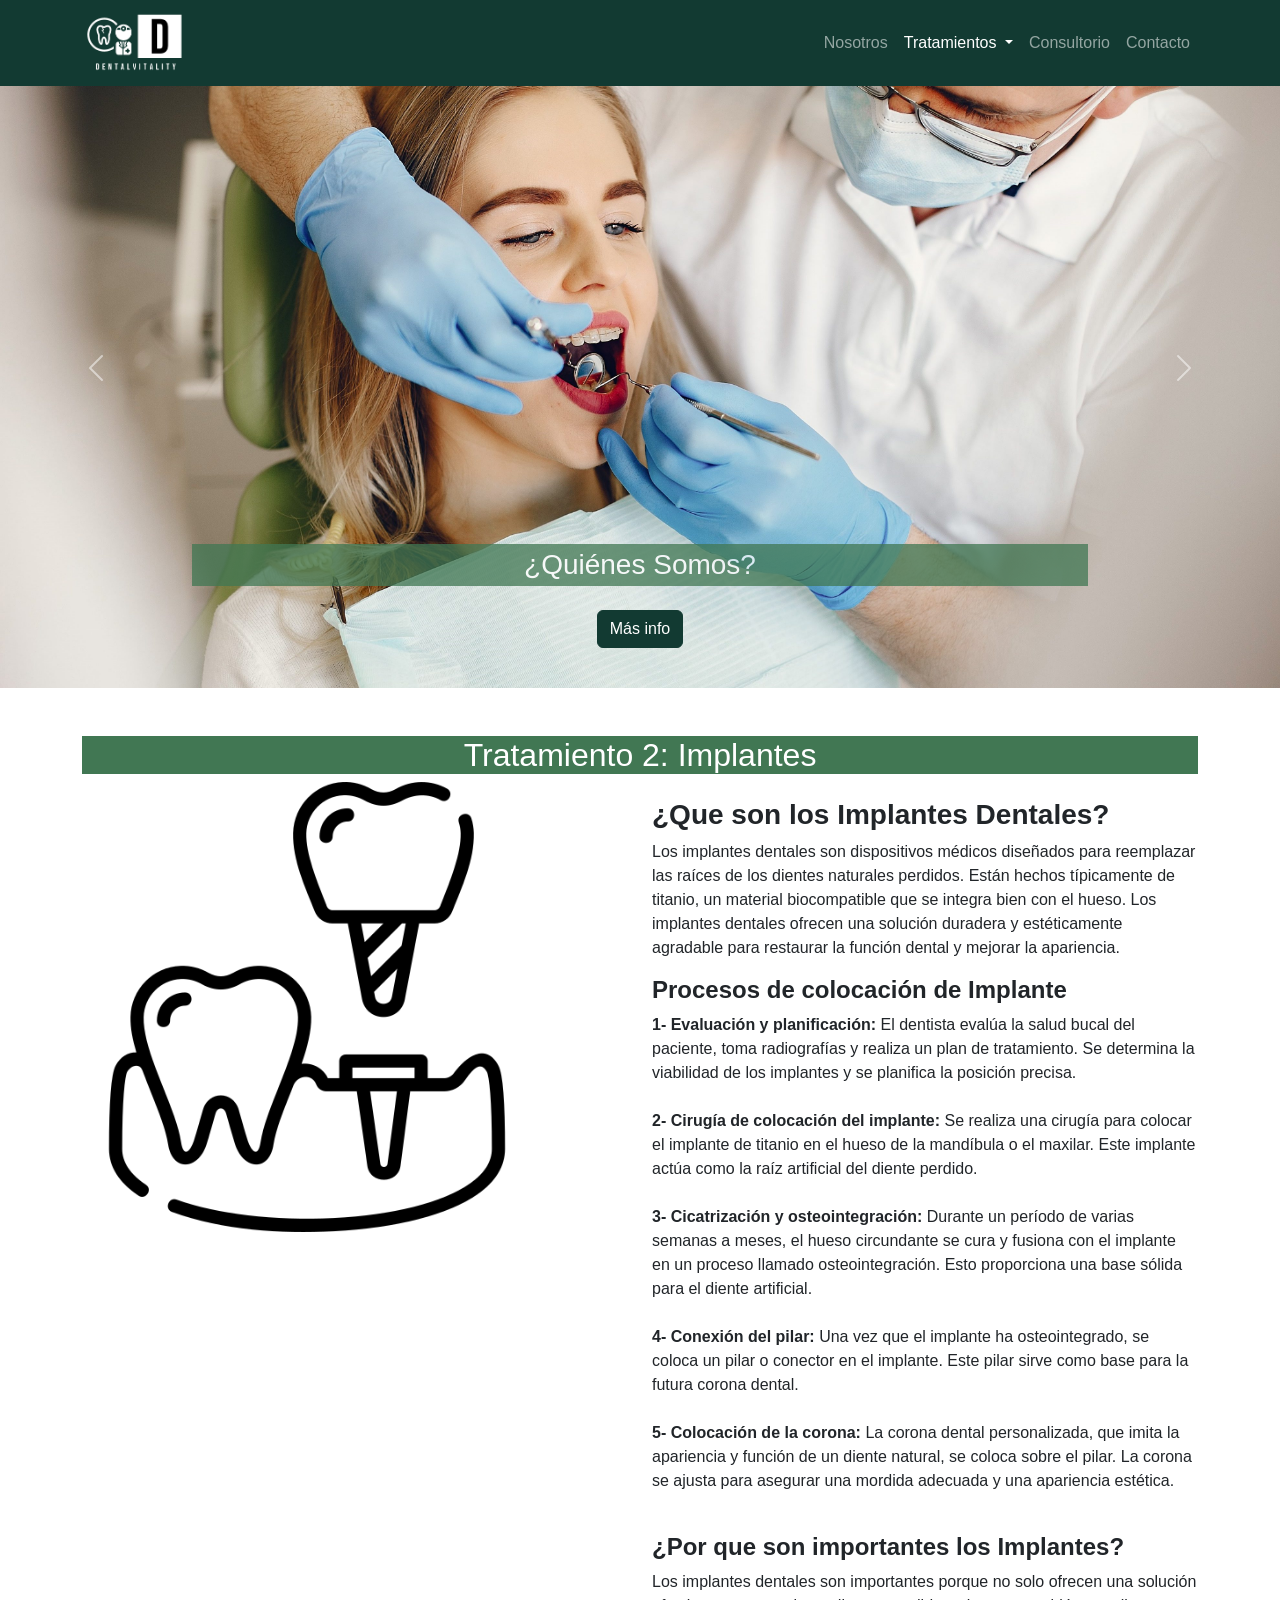
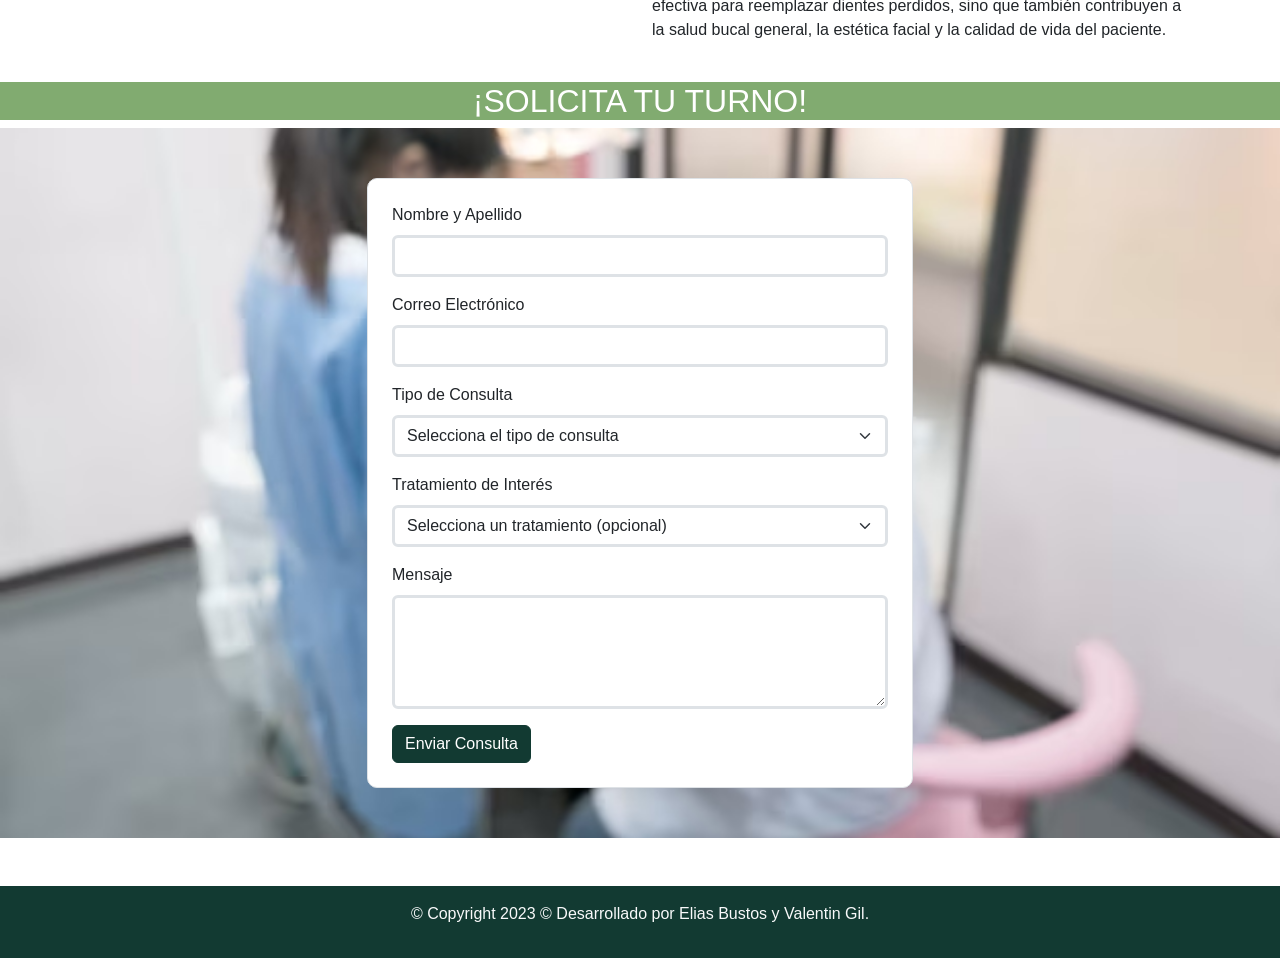
<file: pagina-web/tratamiento2.html>
<!DOCTYPE html>
<html lang="en">

<head>
    <meta charset="UTF-8">
    <meta name="viewport" content="width=device-width, initial-scale=1.0">
    <title>Tratamiento 2</title>
    <link href="https://cdn.jsdelivr.net/npm/bootstrap@5.3.2/dist/css/bootstrap.min.css" rel="stylesheet"
        integrity="sha384-T3c6CoIi6uLrA9TneNEoa7RxnatzjcDSCmG1MXxSR1GAsXEV/Dwwykc2MPK8M2HN" crossorigin="anonymous">
    <link rel="stylesheet" href="style.css">
</head>

<body>
    <nav class="navbar navbar-expand-lg navbar-dark navbar-custom fixed-top py-2">
        <div class="container">
            <a href="#" class="navbar-brand" style="font-size: 1.5rem;">
                <img src="Logos/DentalVitality-logos_white.png" alt="Tu logo" class="img-fluid"
                    style="max-height: 60px;">
            </a>
            <button class="navbar-toggler" type="button" data-bs-toggle="collapse" data-bs-target="#navbarS"
                aria-controls="navbarS" aria-expanded="false" aria-label="Toggle navigation">
                <span class="navbar-toggler-icon"></span>
            </button>
            <div class="collapse navbar-collapse" id="navbarS">
                <ul class="navbar-nav ms-auto mb-2 mb-lg-0">
                    <li class="nav-item">
                        <a href="index.html" class="nav-link">Nosotros</a>
                    </li>
                    <li class="nav-item dropdown">
                        <a class="nav-link dropdown-toggle active" href="#" id="navbarDropdownTratamientos" role="button"
                            data-bs-toggle="dropdown" aria-expanded="false">
                            Tratamientos
                        </a>
                        <ul class="dropdown-menu" aria-labelledby="navbarDropdownTratamientos">
                            <li><a class="dropdown-item" href="tratamiento1.html">Diagnóstico</a></li>
                            <li><a class="dropdown-item" style="background-color: #417753; color: white;" href="#">Implantes</a></li>
                            <li><a class="dropdown-item" href="tratamiento3.html">Ortodoncia</a></li>
                            <li><a class="dropdown-item" href="tratamiento4.html">Blanqueamiento</a></li>
                            <li><a class="dropdown-item" href="tratamiento5.html">Prótesis</a></li>
                        </ul>
                    </li>
                    <li class="nav-item">
                        <a href="consultorio.html" class="nav-link">Consultorio</a>
                    </li>
                    <li class="nav-item">
                        <a href="contacto.html" class="nav-link">Contacto</a>
                    </li>
                </ul>
            </div>
        </div>
    </nav>

    <section id="nosotros" class="mt-5">
        <div id="carouselExample" class="carousel slide" data-bs-ride="carousel">
            <div class="carousel-inner">
                <div class="carousel-item active">
                    <img src="imagenes/img.jpg" class="img-fluid d-block w-100 max-height" alt="Descripción de la imagen 1">
                    <div class="carousel-caption d-md-block ">
                        <h3 class="p-1 opacity-75" style="background-color: #417753;">¿Quiénes Somos?</h3>
                        <a href="index.html" class="btn btn-primary mt-3">Más info</a>
                    </div>
                </div>
                <div class="carousel-item">
                    <img src="imagenes/consultorio.jpg" class="img-fluid d-block w-100 max-height" alt="Descripción de la imagen 1">
                    <div class="carousel-caption d-md-block ">
                        <h3 class="p-1 opacity-75" style="background-color: #417753;">Consultorio</h3>
                        <a href="consultorio.html" class="btn btn-primary mt-3">Más info</a>
                    </div>
                </div>
            </div>

            <button class="carousel-control-prev" type="button" data-bs-target="#carouselExample" data-bs-slide="prev">
                <span class="carousel-control-prev-icon" aria-hidden="true"></span>
                <span class="visually-hidden">Previous</span>
            </button>
            <button class="carousel-control-next" type="button" data-bs-target="#carouselExample" data-bs-slide="next">
                <span class="carousel-control-next-icon" aria-hidden="true"></span>
                <span class="visually-hidden">Next</span>
            </button>
        </div>
    </section>

    <section id="tratamiento1" class="mt-5">
        <div class="container">
            <h2 class="text-center text-white consultorio-bg">Tratamiento 2: Implantes</h2>
            <div class="row">
                <div class="col-md-6">
                    <img src="iconos/implante.png" class="img-logo img-fluid" alt="Descripción de la imagen para diagnóstico">
                </div>
                <div class="col-md-6 pt-3">
                    <h3><strong>¿Que son los Implantes Dentales?</strong></h3>
                    <p>
                        Los implantes dentales son dispositivos médicos diseñados para reemplazar las raíces de los
                        dientes naturales perdidos. Están hechos típicamente de titanio, un material biocompatible que
                        se integra bien con el hueso. Los implantes dentales ofrecen una solución duradera y
                        estéticamente agradable para restaurar la función dental y mejorar la apariencia.
                    </p>

                    <h4><strong>Procesos de colocación de Implante</strong></h4>
                    <p>
                        <strong>1- Evaluación y planificación:</strong> El dentista evalúa la salud bucal del paciente,
                        toma radiografías y
                        realiza un plan de tratamiento. Se determina la viabilidad de los implantes y se planifica la
                        posición precisa.<br><br>

                        <strong>2- Cirugía de colocación del implante:</strong> Se realiza una cirugía para colocar el
                        implante de titanio
                        en el hueso de la mandíbula o el maxilar. Este implante actúa como la raíz artificial del diente
                        perdido.<br><br>

                        <strong>3- Cicatrización y osteointegración:</strong> Durante un período de varias semanas a
                        meses, el hueso
                        circundante se cura y fusiona con el implante en un proceso llamado osteointegración. Esto
                        proporciona una base sólida para el diente artificial.<br><br>

                        <strong>4- Conexión del pilar:</strong> Una vez que el implante ha osteointegrado, se coloca un
                        pilar o conector en
                        el implante. Este pilar sirve como base para la futura corona dental.<br><br>

                        <strong>5- Colocación de la corona:</strong> La corona dental personalizada, que imita la
                        apariencia y función de un
                        diente natural, se coloca sobre el pilar. La corona se ajusta para asegurar una mordida adecuada
                        y una apariencia estética.<br><br>
                    </p>

                    <h4><strong>¿Por que son importantes los Implantes?</strong></h4>
                    <p> Los implantes dentales son importantes porque no solo ofrecen una solución efectiva para
                        reemplazar dientes perdidos, sino que también contribuyen a la salud bucal general, la estética
                        facial y la calidad de vida del paciente.<br><br>
                    </p>
                </div>
            </div>
        </div>
    </section>
    
    <h2 class="text-center text-white trata-bg">¡SOLICITA TU TURNO!</h2>

    <section id="formulario-container" class="container-fluid bg-blur" style="padding-top: 50px; padding-bottom: 50px;">
        <div class="container">
            <div class="row justify-content-center">
                <div class="col-md-8 col-lg-6">
                    
                    <div class="formulario-recuadro p-4 bg-white border">
                        
                        <form action="#" method="post">
    
                            <div class="mb-3">
                                <label for="nombre" class="form-label">Nombre y Apellido</label>
                                <input type="text" class="form-control" id="nombre" name="nombre" required>
                            </div>
    
                            <div class="mb-3">
                                <label for="email" class="form-label">Correo Electrónico</label>
                                <input type="email" class="form-control" id="email" name="email" required>
                            </div>
    
                            <div class="mb-3">
                                <label for="tipoConsulta" class="form-label">Tipo de Consulta</label>
                                <select class="form-select" id="tratamiento" name="tipoConsulta">
                                    <option value="" disabled selected>Selecciona el tipo de consulta</option>
                                    <option value="consulGeneral">Consulta general</option>
                                    <option value="consulDiagnostico">Consulta de diagnóstico</option>
                                </select>
                            </div>
    
                            <div class="mb-3">
                                <label for="tratamiento" class="form-label">Tratamiento de Interés</label>
                                <select class="form-select" id="tratamiento" name="tratamiento">
                                    <option value="" disabled selected>Selecciona un tratamiento (opcional)</option>
                                    <option value="Diagnóstico">Diagnóstico</option>
                                    <option value="Implantes">Implantes</option>
                                    <option value="Ortodoncia">Ortodoncia</option>
                                </select>
                            </div>
    
                            <div class="mb-3">
                                <label for="mensaje" class="form-label">Mensaje</label>
                                <textarea class="form-control" id="mensaje" name="mensaje" rows="4" required></textarea>
                            </div>
    
                            <button type="submit" class="btn btn-primary">Enviar Consulta</button>
                        </form>
                    </div>
                </div>
            </div>
        </div>
    </section>


    <section id="espacioFooter" class="mt-5"></section>

    <footer class="text-light py-3 footer-custom">
        <div class="container text-center">
            <p>&copy; Copyright 2023 © Desarrollado por Elias Bustos y Valentin Gil.</p>
        </div>
    </footer>

    <script src="https://code.jquery.com/jquery-3.6.4.min.js"
        integrity="sha384-Ht7kV3RNCEePdXNhX9qWqLdKXqFSczIc3hx6/W5rUQtiyUTFCMz+5XFLDSqAUxuQ"
        crossorigin="anonymous"></script>
    <script src="https://cdn.jsdelivr.net/npm/@popperjs/core@2.11.8/dist/umd/popper.min.js"
        integrity="sha384-I7E8VVD/ismYTF4hNIPjVp/Zjvgyol6VFvRkX/vR+Vc4jQkC+hVqc2pM8ODewa9r"
        crossorigin="anonymous"></script>
    <script src="https://cdn.jsdelivr.net/npm/bootstrap@5.3.2/dist/js/bootstrap.min.js"
        integrity="sha384-BBtl+eGJRgqQAUMxJ7pMwbEyER4l1g+O15P+16Ep7Q9Q+zqX6gSbd85u4mG4QzX+"
        crossorigin="anonymous"></script>
</body>

</html>
</file>
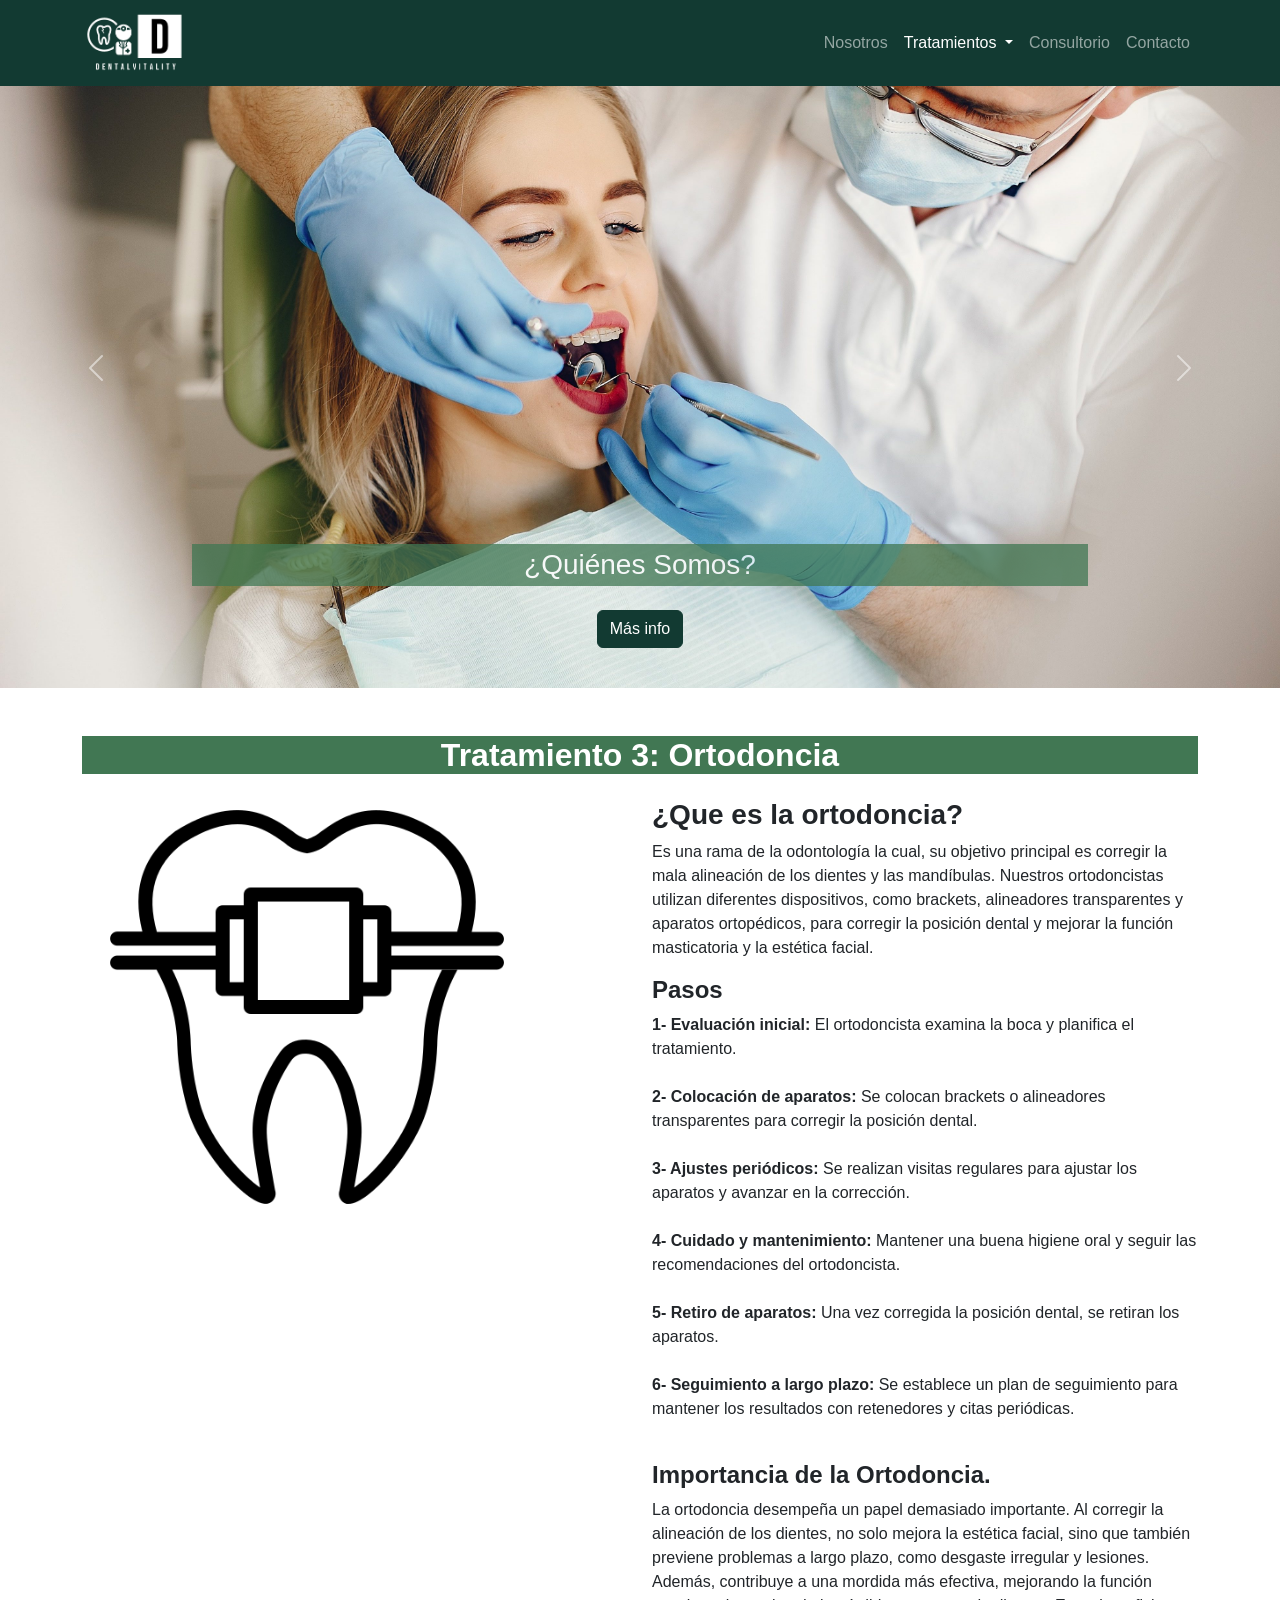
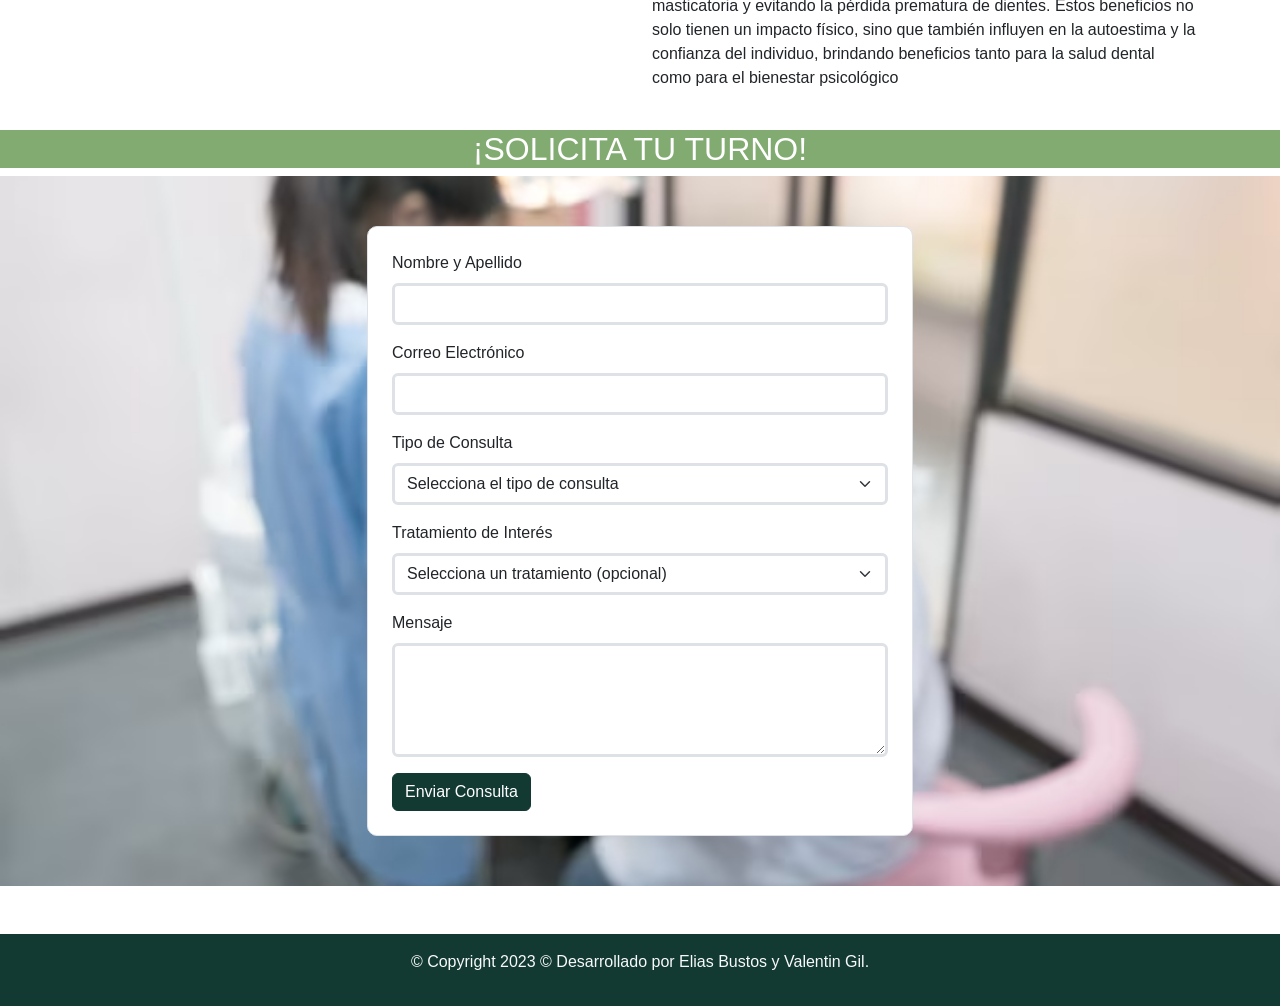
<file: pagina-web/tratamiento3.html>
<!DOCTYPE html>
<html lang="en">

<head>
    <meta charset="UTF-8">
    <meta name="viewport" content="width=device-width, initial-scale=1.0">
    <title>Tratamiento 3</title>
    <link href="https://cdn.jsdelivr.net/npm/bootstrap@5.3.2/dist/css/bootstrap.min.css" rel="stylesheet"
        integrity="sha384-T3c6CoIi6uLrA9TneNEoa7RxnatzjcDSCmG1MXxSR1GAsXEV/Dwwykc2MPK8M2HN" crossorigin="anonymous">
    <link rel="stylesheet" href="style.css">
</head>

<body>
    <nav class="navbar navbar-expand-lg navbar-dark navbar-custom fixed-top py-2">
        <div class="container">
            <a href="#" class="navbar-brand" style="font-size: 1.5rem;">
                <img src="Logos/DentalVitality-logos_white.png" alt="Tu logo" class="img-fluid"
                    style="max-height: 60px;">
            </a>
            <button class="navbar-toggler" type="button" data-bs-toggle="collapse" data-bs-target="#navbarS"
                aria-controls="navbarS" aria-expanded="false" aria-label="Toggle navigation">
                <span class="navbar-toggler-icon"></span>
            </button>
            <div class="collapse navbar-collapse" id="navbarS">
                <ul class="navbar-nav ms-auto mb-2 mb-lg-0">
                    <li class="nav-item">
                        <a href="index.html" class="nav-link">Nosotros</a>
                    </li>
                    <li class="nav-item dropdown">
                        <a class="nav-link dropdown-toggle active" href="#" id="navbarDropdownTratamientos" role="button"
                            data-bs-toggle="dropdown" aria-expanded="false">
                            Tratamientos
                        </a>
                        <ul class="dropdown-menu" aria-labelledby="navbarDropdownTratamientos">
                            <li><a class="dropdown-item" href="tratamiento1.html">Diagnóstico</a></li>
                            <li><a class="dropdown-item" href="tratamiento2.html">Implantes</a></li>
                            <li><a class="dropdown-item" style="background-color: #417753; color: white;" href="#">Ortodoncia</a></li>
                            <li><a class="dropdown-item" href="tratamiento4.html">Blanqueamiento</a></li>
                            <li><a class="dropdown-item" href="tratamiento5.html">Prótesis</a></li>
                        </ul>
                    </li>
                    <li class="nav-item">
                        <a href="consultorio.html" class="nav-link">Consultorio</a>
                    </li>
                    <li class="nav-item">
                        <a href="contacto.html" class="nav-link">Contacto</a>
                    </li>
                </ul>
            </div>
        </div>
    </nav>

    <section id="nosotros" class="mt-5">
        <div id="carouselExample" class="carousel slide" data-bs-ride="carousel">
            <div class="carousel-inner">
                <div class="carousel-item active">
                    <img src="imagenes/img.jpg" class="img-fluid d-block w-100 max-height" alt="Descripción de la imagen 1">
                    <div class="carousel-caption d-md-block ">
                        <h3 class="p-1 opacity-75" style="background-color: #417753;">¿Quiénes Somos?</h3>
                        <a href="index.html" class="btn btn-primary mt-3">Más info</a>
                    </div>
                </div>
                <div class="carousel-item">
                    <img src="imagenes/consultorio.jpg" class="img-fluid d-block w-100 max-height" alt="Descripción de la imagen 1">
                    <div class="carousel-caption d-md-block ">
                        <h3 class="p-1 opacity-75" style="background-color: #417753;">Consultorio</h3>
                        <a href="consultorio.html" class="btn btn-primary mt-3">Más info</a>
                    </div>
                </div>
            </div>

            <button class="carousel-control-prev" type="button" data-bs-target="#carouselExample" data-bs-slide="prev">
                <span class="carousel-control-prev-icon" aria-hidden="true"></span>
                <span class="visually-hidden">Previous</span>
            </button>
            <button class="carousel-control-next" type="button" data-bs-target="#carouselExample" data-bs-slide="next">
                <span class="carousel-control-next-icon" aria-hidden="true"></span>
                <span class="visually-hidden">Next</span>
            </button>
        </div>
    </section>

    <section id="tratamiento1" class="mt-5">
        <div class="container">
            <h2 class="text-center text-white consultorio-bg"><strong>Tratamiento 3: Ortodoncia</strong></h2>
            <div class="row">
                <div class="col-md-6">
                    <img src="iconos/tirantes.png" class="img-logo img-fluid" alt="Descripción de la imagen para diagnóstico">
                </div>
                <div class="col-md-6 pt-3">
                    <h3><strong>¿Que es la ortodoncia?</strong></h3>
                    <p>
                        Es una rama de la odontología la cual, su objetivo principal es corregir la mala alineación de los dientes y
                        las mandíbulas. Nuestros ortodoncistas utilizan diferentes dispositivos, como brackets, alineadores
                        transparentes y aparatos ortopédicos, para corregir la posición dental y mejorar la función
                        masticatoria y la estética facial.
                    </p>

                    <h4><strong>Pasos</strong></h4>
                    <p>
                        <strong>1- Evaluación inicial:</strong> El ortodoncista examina la boca y planifica el
                        tratamiento. <br><br>

                        <strong>2- Colocación de aparatos:</strong> Se colocan brackets o alineadores transparentes para
                        corregir la posición dental. <br><br>

                        <strong>3- Ajustes periódicos:</strong> Se realizan visitas regulares para ajustar los aparatos
                        y avanzar en la corrección. <br><br>

                        <strong>4- Cuidado y mantenimiento:</strong> Mantener una buena higiene oral y seguir las
                        recomendaciones del ortodoncista. <br><br>

                        <strong>5- Retiro de aparatos:</strong> Una vez corregida la posición dental, se retiran los
                        aparatos. <br><br>

                        <strong>6- Seguimiento a largo plazo:</strong> Se establece un plan de seguimiento para mantener
                        los resultados con retenedores y citas periódicas. <br><br>
                    </p>

                    <h4><strong>Importancia de la Ortodoncia.</strong></h4>
                    <p> La ortodoncia desempeña un papel demasiado importante. Al corregir la alineación de los dientes,
                        no solo mejora la estética facial, sino que también previene problemas a largo plazo, como
                        desgaste irregular y lesiones. Además, contribuye a una mordida más efectiva, mejorando la
                        función masticatoria y evitando la pérdida prematura de dientes. Estos beneficios no solo tienen
                        un impacto físico, sino que también influyen en la autoestima y la confianza del individuo,
                        brindando beneficios tanto para la salud dental como para el bienestar psicológico<br><br>
                    </p>
                </div>
            </div>
        </div>
    </section>

    <h2 class="text-center text-white trata-bg">¡SOLICITA TU TURNO!</h2>
    <section id="formulario-container" class="container-fluid bg-blur" style="padding-top: 50px; padding-bottom: 50px;">
        <div class="container">
            <div class="row justify-content-center">
                <div class="col-md-8 col-lg-6">
                    <!-- Recuadro del formulario -->
                    <div class="formulario-recuadro p-4 bg-white border">
                        <!-- Formulario -->
                        <form action="#" method="post">
    
                            <div class="mb-3">
                                <label for="nombre" class="form-label">Nombre y Apellido</label>
                                <input type="text" class="form-control" id="nombre" name="nombre" required>
                            </div>
    
                            <div class="mb-3">
                                <label for="email" class="form-label">Correo Electrónico</label>
                                <input type="email" class="form-control" id="email" name="email" required>
                            </div>
    
                            <div class="mb-3">
                                <label for="tipoConsulta" class="form-label">Tipo de Consulta</label>
                                <select class="form-select" id="tratamiento" name="tipoConsulta">
                                    <option value="" disabled selected>Selecciona el tipo de consulta</option>
                                    <option value="consulGeneral">Consulta general</option>
                                    <option value="consulDiagnostico">Consulta de diagnóstico</option>
                                </select>
                            </div>
    
                            <div class="mb-3">
                                <label for="tratamiento" class="form-label">Tratamiento de Interés</label>
                                <select class="form-select" id="tratamiento" name="tratamiento">
                                    <option value="" disabled selected>Selecciona un tratamiento (opcional)</option>
                                    <option value="Diagnóstico">Diagnóstico</option>
                                    <option value="Implantes">Implantes</option>
                                    <option value="Ortodoncia">Ortodoncia</option>
                                </select>
                            </div>
    
                            <div class="mb-3">
                                <label for="mensaje" class="form-label">Mensaje</label>
                                <textarea class="form-control" id="mensaje" name="mensaje" rows="4" required></textarea>
                            </div>
    
                            <button type="submit" class="btn btn-primary">Enviar Consulta</button>
                        </form>
                    </div>
                </div>
            </div>
        </div>
    </section>


    <section id="espacioFooter" class="mt-5"></section>

    <footer class="text-light py-3 footer-custom">
        <div class="container text-center">
            <p>&copy; Copyright 2023 © Desarrollado por Elias Bustos y Valentin Gil.</p>
        </div>
    </footer>

    <script src="https://code.jquery.com/jquery-3.6.4.min.js"
        integrity="sha384-Ht7kV3RNCEePdXNhX9qWqLdKXqFSczIc3hx6/W5rUQtiyUTFCMz+5XFLDSqAUxuQ"
        crossorigin="anonymous"></script>
    <script src="https://cdn.jsdelivr.net/npm/@popperjs/core@2.11.8/dist/umd/popper.min.js"
        integrity="sha384-I7E8VVD/ismYTF4hNIPjVp/Zjvgyol6VFvRkX/vR+Vc4jQkC+hVqc2pM8ODewa9r"
        crossorigin="anonymous"></script>
    <script src="https://cdn.jsdelivr.net/npm/bootstrap@5.3.2/dist/js/bootstrap.min.js"
        integrity="sha384-BBtl+eGJRgqQAUMxJ7pMwbEyER4l1g+O15P+16Ep7Q9Q+zqX6gSbd85u4mG4QzX+"
        crossorigin="anonymous"></script>
</body>

</html>
</file>
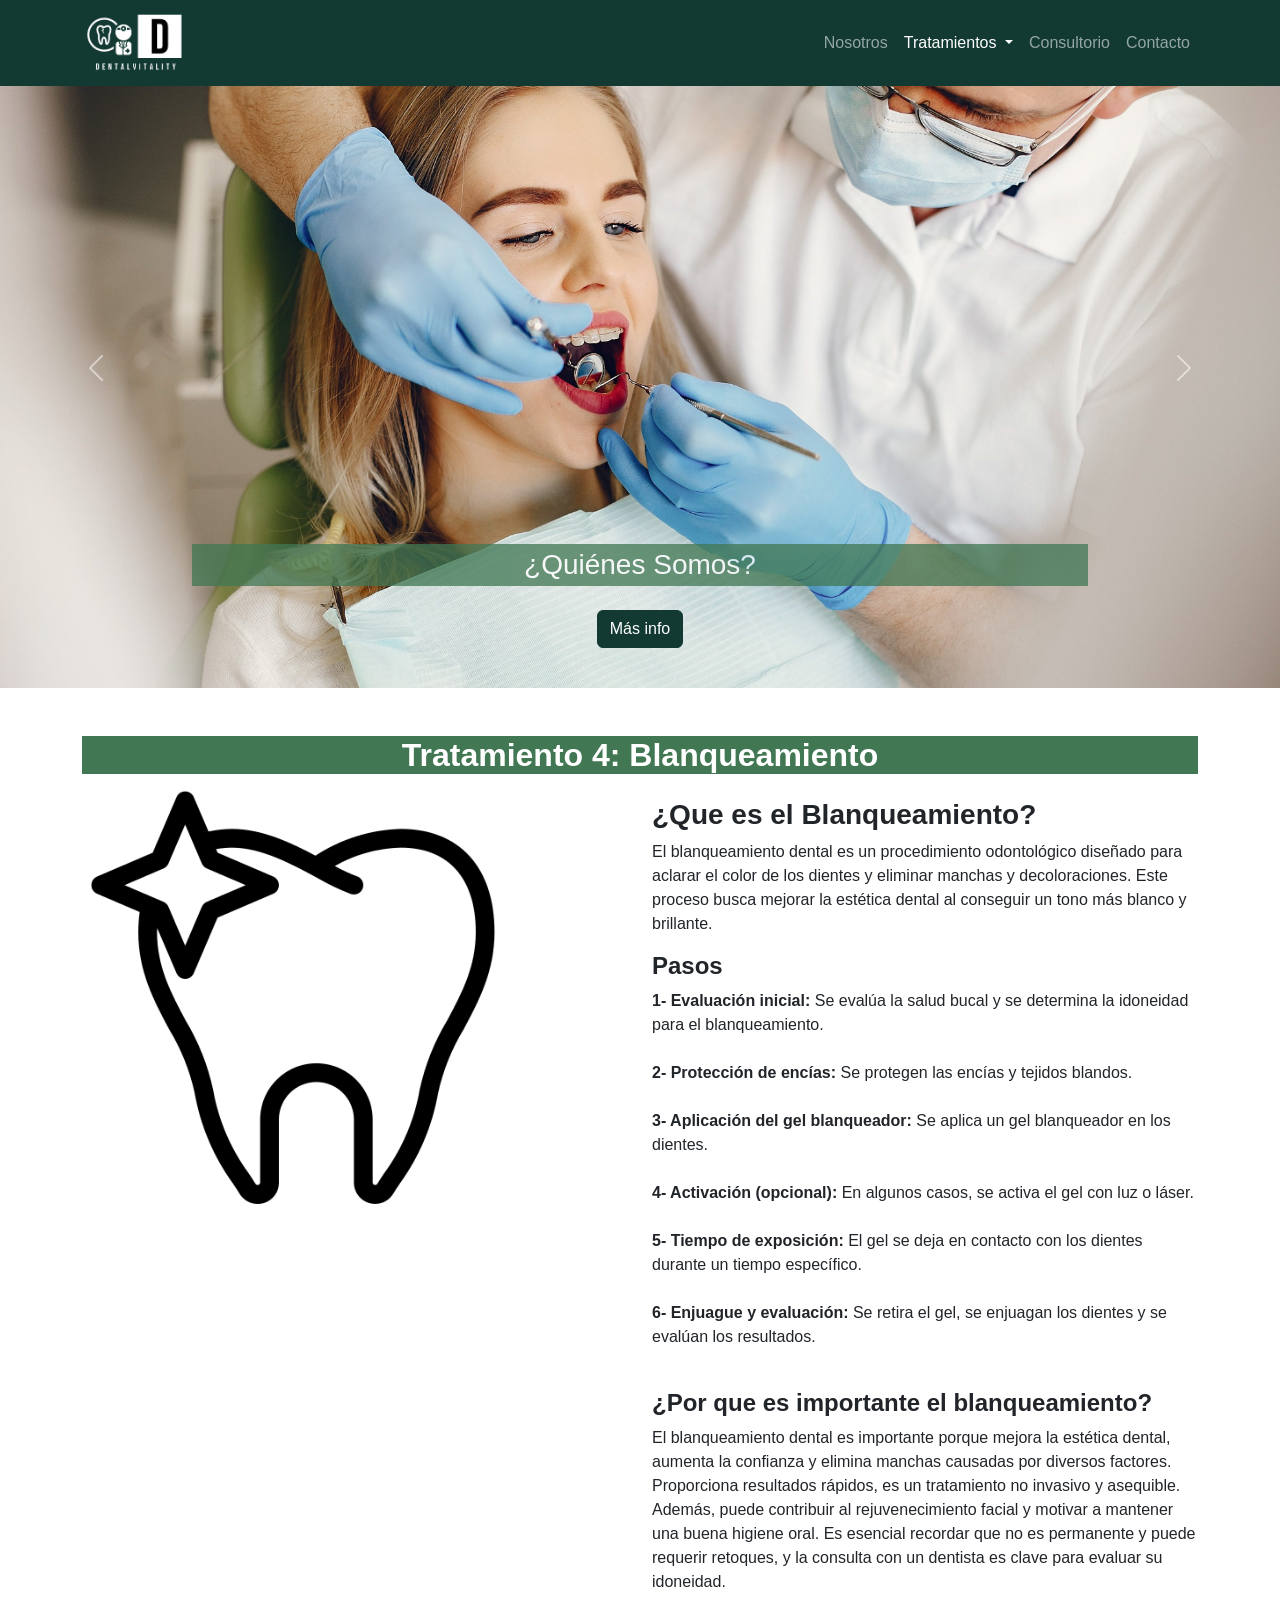
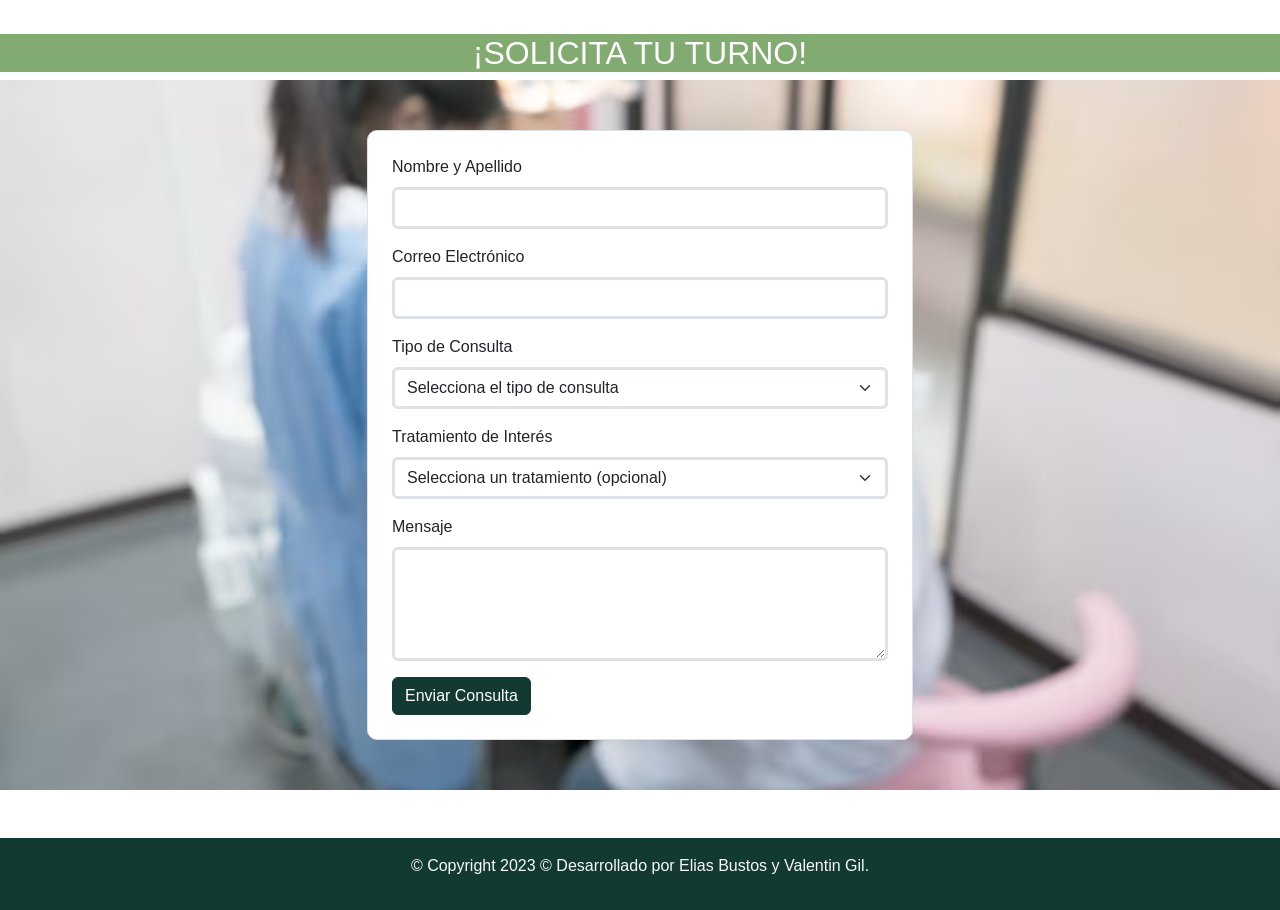
<file: pagina-web/tratamiento4.html>
<!DOCTYPE html>
<html lang="en">

<head>
    <meta charset="UTF-8">
    <meta name="viewport" content="width=device-width, initial-scale=1.0">
    <title>Tratamiento 4</title>
    <link href="https://cdn.jsdelivr.net/npm/bootstrap@5.3.2/dist/css/bootstrap.min.css" rel="stylesheet"
        integrity="sha384-T3c6CoIi6uLrA9TneNEoa7RxnatzjcDSCmG1MXxSR1GAsXEV/Dwwykc2MPK8M2HN" crossorigin="anonymous">
    <link rel="stylesheet" href="style.css">
</head>

<body>
    <nav class="navbar navbar-expand-lg navbar-dark navbar-custom fixed-top py-2">
        <div class="container">
            <a href="#" class="navbar-brand" style="font-size: 1.5rem;">
                <img src="Logos/DentalVitality-logos_white.png" alt="Tu logo" class="img-fluid"
                    style="max-height: 60px;">
            </a>
            <button class="navbar-toggler" type="button" data-bs-toggle="collapse" data-bs-target="#navbarS"
                aria-controls="navbarS" aria-expanded="false" aria-label="Toggle navigation">
                <span class="navbar-toggler-icon"></span>
            </button>
            <div class="collapse navbar-collapse" id="navbarS">
                <ul class="navbar-nav ms-auto mb-2 mb-lg-0">
                    <li class="nav-item">
                        <a href="index.html" class="nav-link">Nosotros</a>
                    </li>
                    <li class="nav-item dropdown">
                        <a class="nav-link dropdown-toggle active" href="#" id="navbarDropdownTratamientos" role="button"
                            data-bs-toggle="dropdown" aria-expanded="false">
                            Tratamientos
                        </a>
                        <ul class="dropdown-menu" aria-labelledby="navbarDropdownTratamientos">
                            <li><a class="dropdown-item" href="tratamiento1.html">Diagnóstico</a></li>
                            <li><a class="dropdown-item" href="tratamiento2.html">Implantes</a></li>
                            <li><a class="dropdown-item" href="tratamiento3.html">Ortodoncia</a></li>
                            <li><a class="dropdown-item" style="background-color: #417753; color: white;" href="#">Blanqueamiento</a></li>
                            <li><a class="dropdown-item" href="tratamiento5.html">Prótesis</a></li>
                        </ul>
                    </li>
                    <li class="nav-item">
                        <a href="consultorio.html" class="nav-link">Consultorio</a>
                    </li>
                    <li class="nav-item">
                        <a href="contacto.html" class="nav-link">Contacto</a>
                    </li>
                </ul>
            </div>
        </div>
    </nav>

    <section id="nosotros" class="mt-5">
        <div id="carouselExample" class="carousel slide" data-bs-ride="carousel">
            <div class="carousel-inner">
                <div class="carousel-item active">
                    <img src="imagenes/img.jpg" class="img-fluid d-block w-100 max-height" alt="Descripción de la imagen 1">
                    <div class="carousel-caption d-md-block ">
                        <h3 class="p-1 opacity-75" style="background-color: #417753;">¿Quiénes Somos?</h3>
                        <a href="index.html" class="btn btn-primary mt-3">Más info</a>
                    </div>
                </div>
                <div class="carousel-item">
                    <img src="imagenes/consultorio.jpg" class="img-fluid d-block w-100 max-height" alt="Descripción de la imagen 1">
                    <div class="carousel-caption d-md-block ">
                        <h3 class="p-1 opacity-75" style="background-color: #417753;">Consultorio</h3>
                        <a href="consultorio.html" class="btn btn-primary mt-3">Más info</a>
                    </div>
                </div>
            </div>

            <button class="carousel-control-prev" type="button" data-bs-target="#carouselExample" data-bs-slide="prev">
                <span class="carousel-control-prev-icon" aria-hidden="true"></span>
                <span class="visually-hidden">Previous</span>
            </button>
            <button class="carousel-control-next" type="button" data-bs-target="#carouselExample" data-bs-slide="next">
                <span class="carousel-control-next-icon" aria-hidden="true"></span>
                <span class="visually-hidden">Next</span>
            </button>
        </div>
    </section>

    <section id="tratamiento1" class="mt-5">
        <div class="container">
            <h2 class="text-center text-white consultorio-bg"><strong>Tratamiento 4: Blanqueamiento</strong></h2>
            <div class="row">
                <div class="col-md-6">
                    <img src="iconos/higiene.png" class="img-logo img-fluid" alt="Descripción de la imagen para diagnóstico">
                </div>
                <div class="col-md-6 pt-3">
                    <h3><strong>¿Que es el Blanqueamiento?</strong></h3>
                    <p>
                        El blanqueamiento dental es un procedimiento odontológico diseñado para aclarar el color de los
                        dientes y eliminar manchas y decoloraciones. Este proceso busca mejorar la estética dental al
                        conseguir un tono más blanco y brillante.
                    </p>

                    <h4><strong>Pasos</strong></h4>
                    <p>
                        <strong>1- Evaluación inicial:</strong> Se evalúa la salud bucal y se determina la idoneidad para
                        el blanqueamiento. <br><br>

                        <strong>2- Protección de encías:</strong> Se protegen las encías y tejidos blandos. <br><br>

                        <strong>3- Aplicación del gel blanqueador:</strong> Se aplica un gel blanqueador en los dientes.
                        <br><br>

                        <strong>4- Activación (opcional):</strong> En algunos casos, se activa el gel con luz o láser.
                        <br><br>

                        <strong>5- Tiempo de exposición:</strong> El gel se deja en contacto con los dientes durante un
                        tiempo específico. <br><br>

                        <strong>6- Enjuague y evaluación:</strong> Se retira el gel, se enjuagan los dientes y se evalúan
                        los resultados. <br><br>
                    </p>

                    <h4><strong>¿Por que es importante el blanqueamiento?</strong></h4>
                    <p> El blanqueamiento dental es importante porque mejora la estética dental, aumenta la confianza y
                        elimina manchas causadas por diversos factores. Proporciona resultados rápidos, es un
                        tratamiento no invasivo y asequible. Además, puede contribuir al rejuvenecimiento facial y
                        motivar a mantener una buena higiene oral. Es esencial recordar que no es permanente y puede
                        requerir retoques, y la consulta con un dentista es clave para evaluar su idoneidad.<br><br>
                    </p>
                </div>
            </div>
        </div>
    </section>

    <h2 class="text-center text-white trata-bg">¡SOLICITA TU TURNO!</h2>

    <section id="formulario-container" class="container-fluid bg-blur" style="padding-top: 50px; padding-bottom: 50px;">
        <div class="container">
            <div class="row justify-content-center">
                <div class="col-md-8 col-lg-6">
                    
                    <div class="formulario-recuadro p-4 bg-white border">
                        
                        <form action="#" method="post">
    
                            <div class="mb-3">
                                <label for="nombre" class="form-label">Nombre y Apellido</label>
                                <input type="text" class="form-control" id="nombre" name="nombre" required>
                            </div>
    
                            <div class="mb-3">
                                <label for="email" class="form-label">Correo Electrónico</label>
                                <input type="email" class="form-control" id="email" name="email" required>
                            </div>
    
                            <div class="mb-3">
                                <label for="tipoConsulta" class="form-label">Tipo de Consulta</label>
                                <select class="form-select" id="tratamiento" name="tipoConsulta">
                                    <option value="" disabled selected>Selecciona el tipo de consulta</option>
                                    <option value="consulGeneral">Consulta general</option>
                                    <option value="consulDiagnostico">Consulta de diagnóstico</option>
                                </select>
                            </div>
    
                            <div class="mb-3">
                                <label for="tratamiento" class="form-label">Tratamiento de Interés</label>
                                <select class="form-select" id="tratamiento" name="tratamiento">
                                    <option value="" disabled selected>Selecciona un tratamiento (opcional)</option>
                                    <option value="Diagnóstico">Diagnóstico</option>
                                    <option value="Implantes">Implantes</option>
                                    <option value="Ortodoncia">Ortodoncia</option>
                                </select>
                            </div>
    
                            <div class="mb-3">
                                <label for="mensaje" class="form-label">Mensaje</label>
                                <textarea class="form-control" id="mensaje" name="mensaje" rows="4" required></textarea>
                            </div>
    
                            <button type="submit" class="btn btn-primary">Enviar Consulta</button>
                        </form>
                    </div>
                </div>
            </div>
        </div>
    </section>


    <section id="espacioFooter" class="mt-5"></section>

    <footer class="text-light py-3 footer-custom">
        <div class="container text-center">
            <p>&copy; Copyright 2023 © Desarrollado por Elias Bustos y Valentin Gil.</p>
        </div>
    </footer>

    <script src="https://code.jquery.com/jquery-3.6.4.min.js"
        integrity="sha384-Ht7kV3RNCEePdXNhX9qWqLdKXqFSczIc3hx6/W5rUQtiyUTFCMz+5XFLDSqAUxuQ"
        crossorigin="anonymous"></script>
    <script src="https://cdn.jsdelivr.net/npm/@popperjs/core@2.11.8/dist/umd/popper.min.js"
        integrity="sha384-I7E8VVD/ismYTF4hNIPjVp/Zjvgyol6VFvRkX/vR+Vc4jQkC+hVqc2pM8ODewa9r"
        crossorigin="anonymous"></script>
    <script src="https://cdn.jsdelivr.net/npm/bootstrap@5.3.2/dist/js/bootstrap.min.js"
        integrity="sha384-BBtl+eGJRgqQAUMxJ7pMwbEyER4l1g+O15P+16Ep7Q9Q+zqX6gSbd85u4mG4QzX+"
        crossorigin="anonymous"></script>
</body>

</html>
</file>
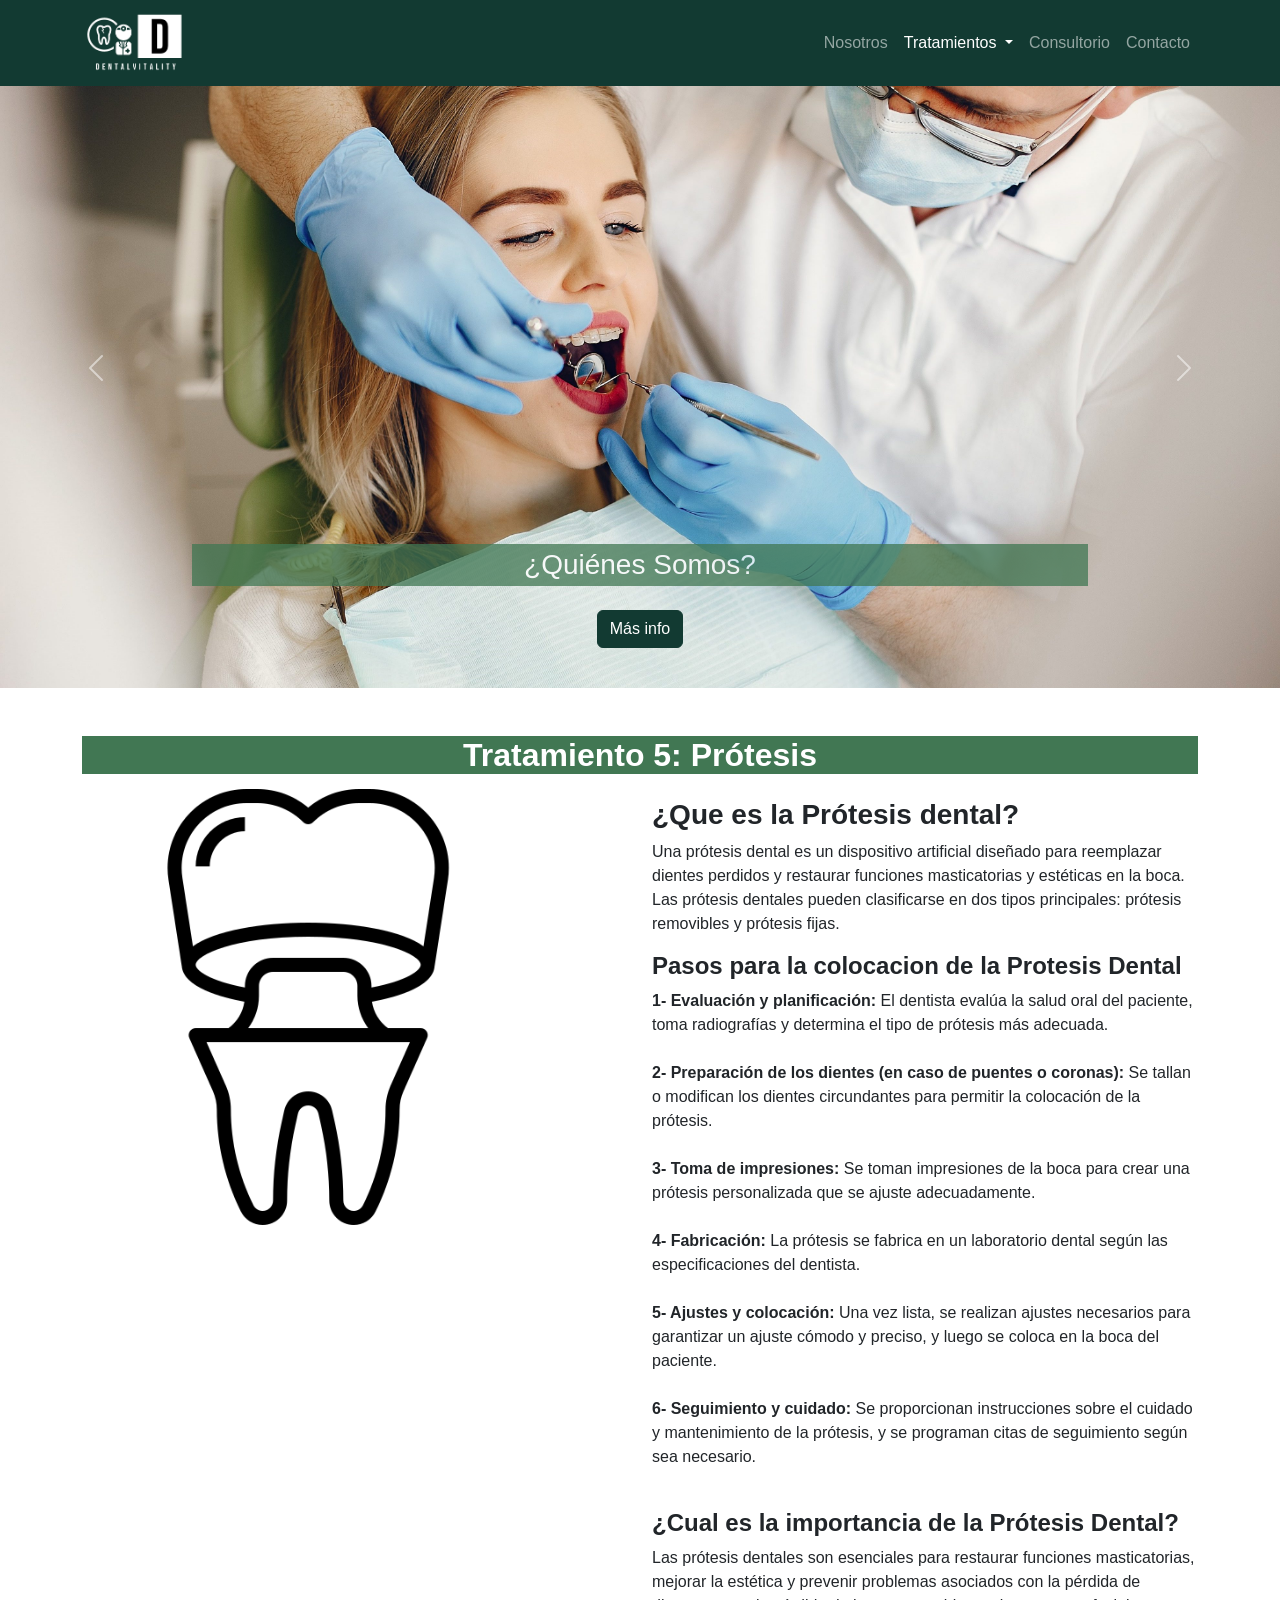
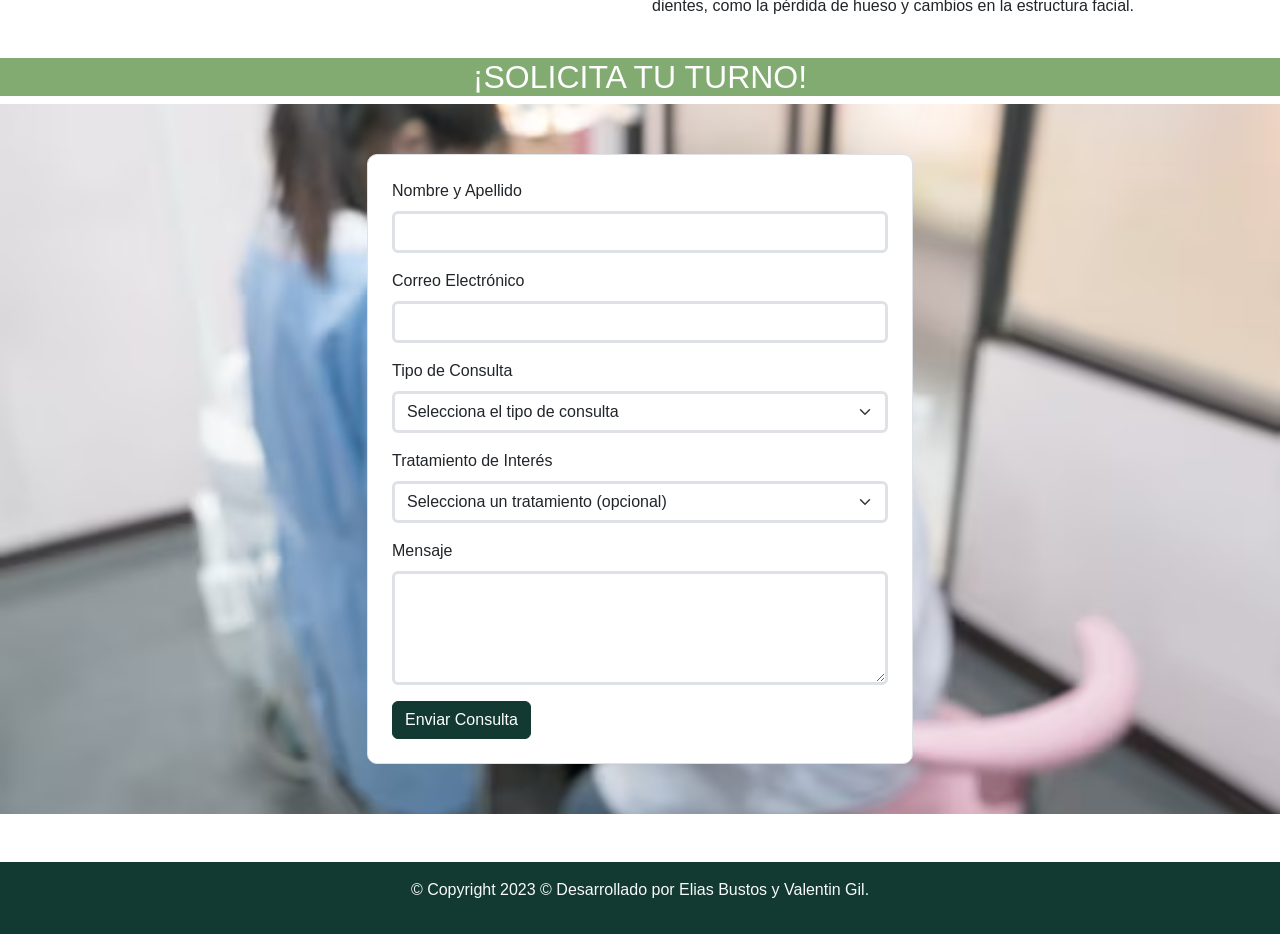
<file: pagina-web/tratamiento5.html>
<!DOCTYPE html>
<html lang="en">

<head>
    <meta charset="UTF-8">
    <meta name="viewport" content="width=device-width, initial-scale=1.0">
    <title>Tratamiento 5</title>
    <link href="https://cdn.jsdelivr.net/npm/bootstrap@5.3.2/dist/css/bootstrap.min.css" rel="stylesheet"
        integrity="sha384-T3c6CoIi6uLrA9TneNEoa7RxnatzjcDSCmG1MXxSR1GAsXEV/Dwwykc2MPK8M2HN" crossorigin="anonymous">
    <link rel="stylesheet" href="style.css">
</head>

<body>
    <nav class="navbar navbar-expand-lg navbar-dark navbar-custom fixed-top py-2">
        <div class="container">
            <a href="#" class="navbar-brand" style="font-size: 1.5rem;">
                <img src="Logos/DentalVitality-logos_white.png" alt="Tu logo" class="img-fluid"
                    style="max-height: 60px;">
            </a>
            <button class="navbar-toggler" type="button" data-bs-toggle="collapse" data-bs-target="#navbarS"
                aria-controls="navbarS" aria-expanded="false" aria-label="Toggle navigation">
                <span class="navbar-toggler-icon"></span>
            </button>
            <div class="collapse navbar-collapse" id="navbarS">
                <ul class="navbar-nav ms-auto mb-2 mb-lg-0">
                    <li class="nav-item">
                        <a href="index.html" class="nav-link">Nosotros</a>
                    </li>
                    <li class="nav-item dropdown">
                        <a class="nav-link dropdown-toggle active" href="#" id="navbarDropdownTratamientos" role="button"
                            data-bs-toggle="dropdown" aria-expanded="false">
                            Tratamientos
                        </a>
                        <ul class="dropdown-menu" aria-labelledby="navbarDropdownTratamientos">
                            <li><a class="dropdown-item" href="tratamiento1.html">Diagnóstico</a></li>
                            <li><a class="dropdown-item" href="tratamiento2.html">Implantes</a></li>
                            <li><a class="dropdown-item" href="tratamiento3.html">Ortodoncia</a></li>
                            <li><a class="dropdown-item" href="tratamiento4.html">Blanqueamiento</a></li>
                            <li><a class="dropdown-item" style="background-color: #417753; color: white;" href="#">Prótesis</a></li>
                        </ul>
                    </li>
                    <li class="nav-item">
                        <a href="consultorio.html" class="nav-link">Consultorio</a>
                    </li>
                    <li class="nav-item">
                        <a href="contacto.html" class="nav-link">Contacto</a>
                    </li>
                </ul>
            </div>
        </div>
    </nav>

    <section id="nosotros" class="mt-5">
        <div id="carouselExample" class="carousel slide" data-bs-ride="carousel">
            <div class="carousel-inner">
                <div class="carousel-item active">
                    <img src="imagenes/img.jpg" class="img-fluid d-block w-100 max-height" alt="Descripción de la imagen 1">
                    <div class="carousel-caption d-md-block ">
                        <h3 class="p-1 opacity-75" style="background-color: #417753;">¿Quiénes Somos?</h3>
                        <a href="index.html" class="btn btn-primary mt-3">Más info</a>
                    </div>
                </div>
                <div class="carousel-item">
                    <img src="imagenes/consultorio.jpg" class="img-fluid d-block w-100 max-height" alt="Descripción de la imagen 1">
                    <div class="carousel-caption d-md-block ">
                        <h3 class="p-1 opacity-75" style="background-color: #417753;">Consultorio</h3>
                        <a href="consultorio.html" class="btn btn-primary mt-3">Más info</a>
                    </div>
                </div>
            </div>

            <button class="carousel-control-prev" type="button" data-bs-target="#carouselExample" data-bs-slide="prev">
                <span class="carousel-control-prev-icon" aria-hidden="true"></span>
                <span class="visually-hidden">Previous</span>
            </button>
            <button class="carousel-control-next" type="button" data-bs-target="#carouselExample" data-bs-slide="next">
                <span class="carousel-control-next-icon" aria-hidden="true"></span>
                <span class="visually-hidden">Next</span>
            </button>
        </div>
    </section>

    <section id="tratamiento1" class="mt-5">
        <div class="container">
            <h2 class="text-center text-white consultorio-bg"><strong>Tratamiento 5: Prótesis</strong></h2>
            <div class="row">
                <div class="col-md-6">
                    <img src="iconos/corona-dental.png" class="img-logo img-fluid" alt="Descripción de la imagen para diagnóstico">
                </div>
                <div class="col-md-6 pt-3">
                    <h3><strong>¿Que es la Prótesis dental?</strong></h3>
                    <p>
                        Una prótesis dental es un dispositivo artificial diseñado para reemplazar dientes perdidos y
                        restaurar funciones masticatorias y estéticas en la boca. Las prótesis dentales pueden
                        clasificarse en dos tipos principales: prótesis removibles y prótesis fijas.
                    </p>

                    <h4><strong>Pasos para la colocacion de la Protesis Dental</strong></h4>
                    <p>
                        <strong>1- Evaluación y planificación:</strong> El dentista evalúa la salud oral del paciente,
                        toma radiografías y
                        determina el tipo de prótesis más adecuada. <br><br>

                        <strong>2- Preparación de los dientes (en caso de puentes o coronas):</strong> Se tallan o
                        modifican los dientes
                        circundantes para permitir la colocación de la prótesis. <br><br>

                        <strong>3- Toma de impresiones:</strong> Se toman impresiones de la boca para crear una prótesis
                        personalizada que
                        se ajuste adecuadamente. <br><br>

                        <strong>4- Fabricación:</strong> La prótesis se fabrica en un laboratorio dental según las
                        especificaciones del
                        dentista. <br><br>

                        <strong>5- Ajustes y colocación:</strong> Una vez lista, se realizan ajustes necesarios para
                        garantizar un ajuste
                        cómodo y preciso, y luego se coloca en la boca del paciente. <br><br>

                        <strong>6- Seguimiento y cuidado:</strong> Se proporcionan instrucciones sobre el cuidado y
                        mantenimiento de la
                        prótesis, y se programan citas de seguimiento según sea necesario. <br><br>
                    </p>

                    <h4><strong>¿Cual es la importancia de la Prótesis Dental?</strong></h4>
                    <p> Las prótesis dentales son esenciales para restaurar funciones masticatorias, mejorar la estética
                        y prevenir problemas asociados con la pérdida de dientes, como la pérdida de hueso y cambios en
                        la estructura facial.<br><br>
                    </p>
                </div>
            </div>
        </div>
    </section>

    <h2 class="text-center text-white trata-bg">¡SOLICITA TU TURNO!</h2>

    <section id="formulario-container" class="container-fluid bg-blur" style="padding-top: 50px; padding-bottom: 50px;">
        <div class="container">
            <div class="row justify-content-center">
                <div class="col-md-8 col-lg-6">
                    <!-- Recuadro del formulario -->
                    <div class="formulario-recuadro p-4 bg-white border">
                        <!-- Formulario -->
                        <form action="#" method="post">
    
                            <div class="mb-3">
                                <label for="nombre" class="form-label">Nombre y Apellido</label>
                                <input type="text" class="form-control" id="nombre" name="nombre" required>
                            </div>
    
                            <div class="mb-3">
                                <label for="email" class="form-label">Correo Electrónico</label>
                                <input type="email" class="form-control" id="email" name="email" required>
                            </div>
    
                            <div class="mb-3">
                                <label for="tipoConsulta" class="form-label">Tipo de Consulta</label>
                                <select class="form-select" id="tratamiento" name="tipoConsulta">
                                    <option value="" disabled selected>Selecciona el tipo de consulta</option>
                                    <option value="consulGeneral">Consulta general</option>
                                    <option value="consulDiagnostico">Consulta de diagnóstico</option>
                                </select>
                            </div>
    
                            <div class="mb-3">
                                <label for="tratamiento" class="form-label">Tratamiento de Interés</label>
                                <select class="form-select" id="tratamiento" name="tratamiento">
                                    <option value="" disabled selected>Selecciona un tratamiento (opcional)</option>
                                    <option value="Diagnóstico">Diagnóstico</option>
                                    <option value="Implantes">Implantes</option>
                                    <option value="Ortodoncia">Ortodoncia</option>
                                </select>
                            </div>
    
                            <div class="mb-3">
                                <label for="mensaje" class="form-label">Mensaje</label>
                                <textarea class="form-control" id="mensaje" name="mensaje" rows="4" required></textarea>
                            </div>
    
                            <button type="submit" class="btn btn-primary">Enviar Consulta</button>
                        </form>
                    </div>
                </div>
            </div>
        </div>
    </section>

    <section id="espacioFooter" class="mt-5"></section>

    <footer class="text-light py-3 footer-custom">
        <div class="container text-center">
            <p>&copy; Copyright 2023 © Desarrollado por Elias Bustos y Valentin Gil.</p>
        </div>
    </footer>

    <script src="https://code.jquery.com/jquery-3.6.4.min.js"
        integrity="sha384-Ht7kV3RNCEePdXNhX9qWqLdKXqFSczIc3hx6/W5rUQtiyUTFCMz+5XFLDSqAUxuQ"
        crossorigin="anonymous"></script>
    <script src="https://cdn.jsdelivr.net/npm/@popperjs/core@2.11.8/dist/umd/popper.min.js"
        integrity="sha384-I7E8VVD/ismYTF4hNIPjVp/Zjvgyol6VFvRkX/vR+Vc4jQkC+hVqc2pM8ODewa9r"
        crossorigin="anonymous"></script>
    <script src="https://cdn.jsdelivr.net/npm/bootstrap@5.3.2/dist/js/bootstrap.min.js"
        integrity="sha384-BBtl+eGJRgqQAUMxJ7pMwbEyER4l1g+O15P+16Ep7Q9Q+zqX6gSbd85u4mG4QzX+"
        crossorigin="anonymous"></script>
</body>

</html>
</file>
<file: pagina-web/style.css>
body {
    font-family: 'arial'; 
}
.btn-primary {
    background-color: #123a32;
    border-color: #123a32;
 }

 .navbar-custom {
    background-color: #123a32;
    color: #fff;
}


.footer-custom {
    background-color: #123a32;
    color: #fff; 
}

.img-logo {
    max-height: 450px;
}

.card-img {
    max-height: 90em;
    max-width: 90em;
}

.card-img-top {
    min-height: 100;
    height: 14em;
}

.logo-icono {
    margin-right: 10px; 
    width: 30px;
    height: 30px;
}

.bg-green {
    background-color: #417753; 

}

#formulario-container {
    background-image: url('imagenes/borrosa.jpg'); 
    background-size: cover; 
    background-position: center;
    background-repeat: no-repeat; 
    min-height: 500px;
}

.formulario-recuadro {
    background-color: rgba(255, 255, 255, 0.8); 
    border-radius: 10px; 
    max-width: 600px;
    margin: 0 auto;
}

.consultorio-bg{
    background-color: #417753;
}

.trata-bg{
    background-color: #81ab70;
}

.puzzle-piece {
    max-width: 500px;
    height: auto; 
}

.image-container {
    overflow: hidden;
    position: relative;
}

.image-container img {
    transition: transform 0.3s ease-in-out;
}

.image-container:hover img {
    transform: scale(1.1);
}

.card-body {
    display: flex;
    flex-direction: column;
    justify-content: center;
    height: 100%;
}

.card-title {
    font-size: 1.8rem;
}

.card-text {
    font-size: 1.2rem;
}

#alertModal .modal-dialog {
    max-width: 400px;
}

#alertModal .modal-content {
    padding: 20px;
}
.navbar-nav li .dropdown-item:active{

    background-color: #81ab70;
    
    }

.logo-img {
    width: 40px; 
    height: auto; 
    margin-right: 10px; 
}

.btn-primary:hover {
    background-color: #81ab70;
    border-color: #81ab70;
}
.contacto a {
    color: rgb(0, 0, 0);
}

.contacto :hover {
    background-color: #81ab70;
    color: white;
}

@media screen and (max-width: 737px) {
   .max-height {
      max-height: 200px;
    }
    h3{
        font-size: 18px;
    }
  }
  
 @media screen and (min-width:737px){
   .max-height {
    max-height: 750px;
   } 
 } 

.destacado {
    border: 2px solid #81AB70; 
    box-shadow: 0 4px 8px rgba(0, 0, 0, 0.1);
    transition: transform 0.3s ease-in-out; 
}

.destacado:hover {
    transform: scale(1.05); 
}

#contacto {
    padding: 50px 0;
    color:#fff;
    background-position: center;
    background-size: cover;
    background-image: url('imagenes/fondo.jpg');
}

.map-container {
    position: relative;
    overflow: hidden;
    padding-bottom: 75%; 
}

.map-container img {
    position: absolute;
    top: 0;
    left: 0;
    width: 100%;
    height: 100%;
    object-fit: cover; 
}
.cambio-color{
    color: #123a32;
    font-family: 'Lucida Sans', 'Lucida Sans Regular', 'Lucida Grande', 'Lucida Sans Unicode', Geneva, Verdana, sans-serif;
    font-weight: bold;
}

.form-control, .form-select{
    border-width: 3px;
}

.form-control:focus, .form-select:valid:focus {
    box-shadow: none;
    border: 3px solid #81ab70;
}
</file>
